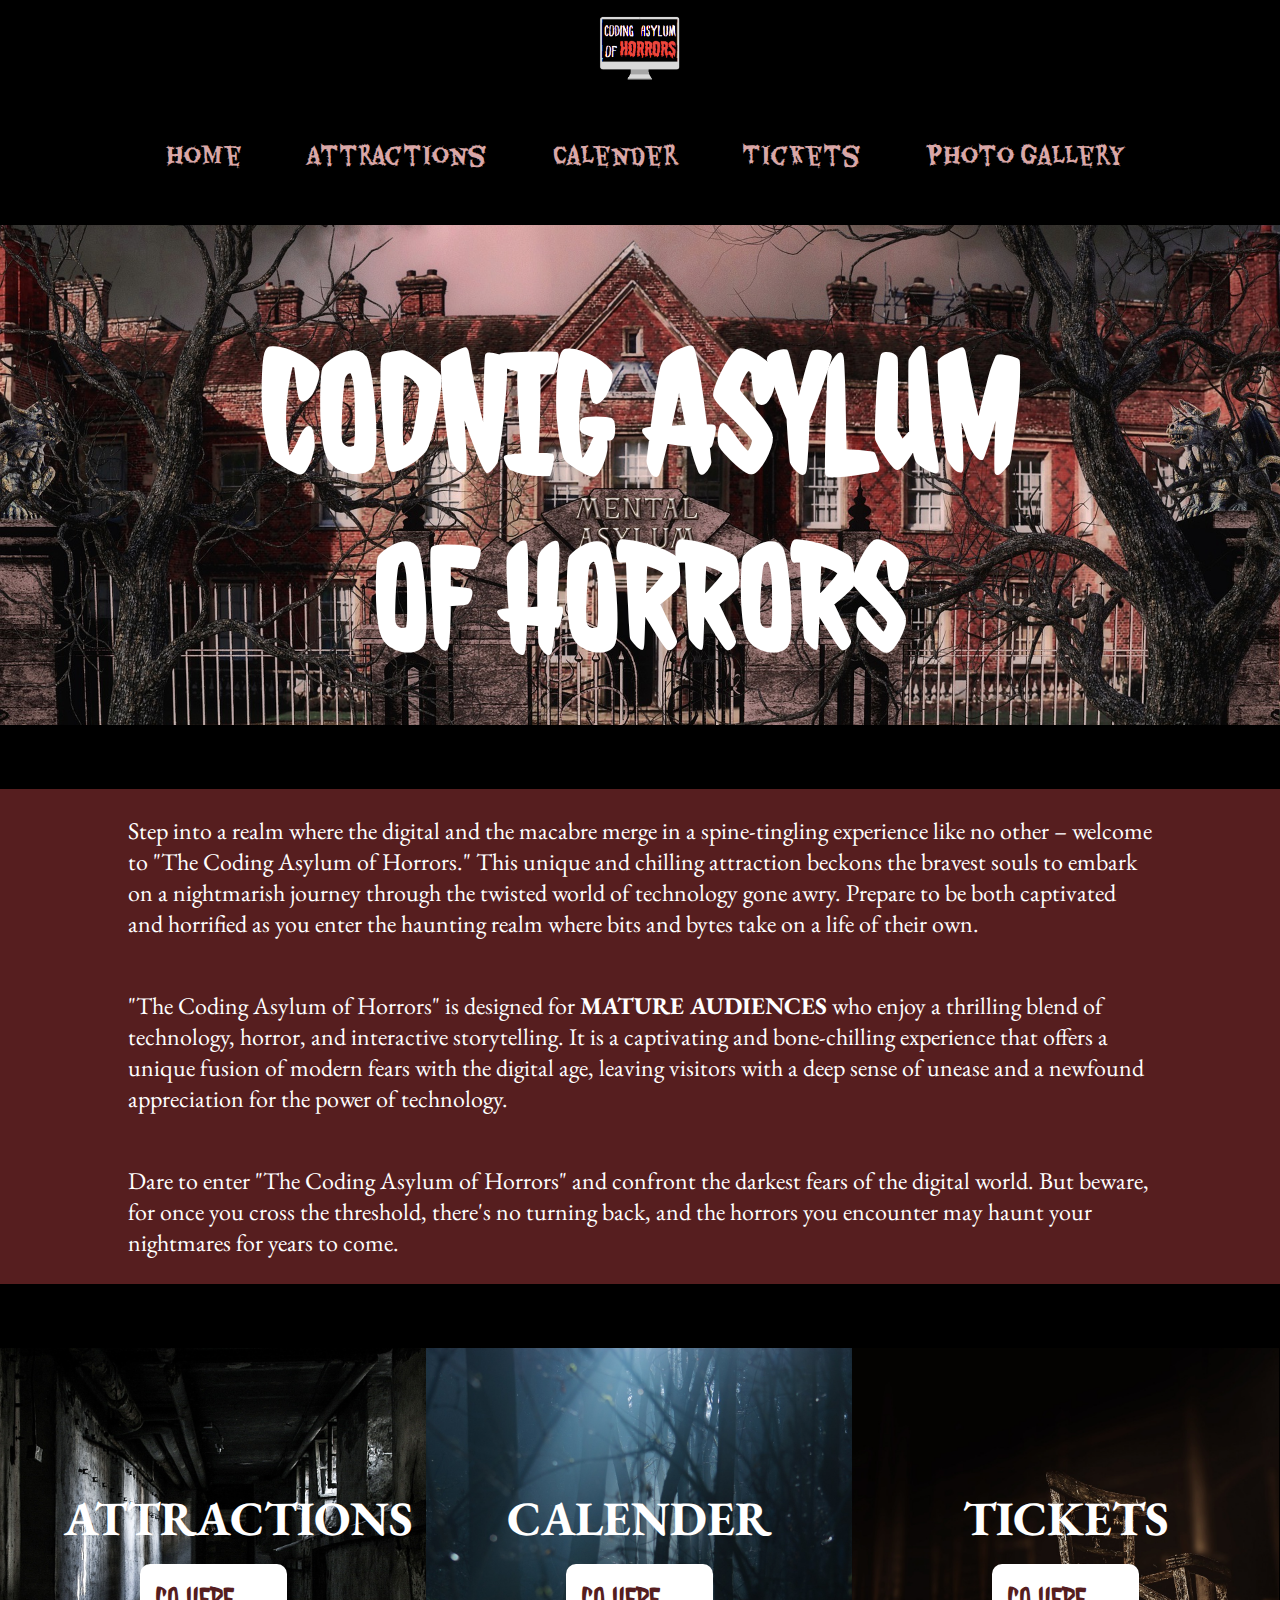
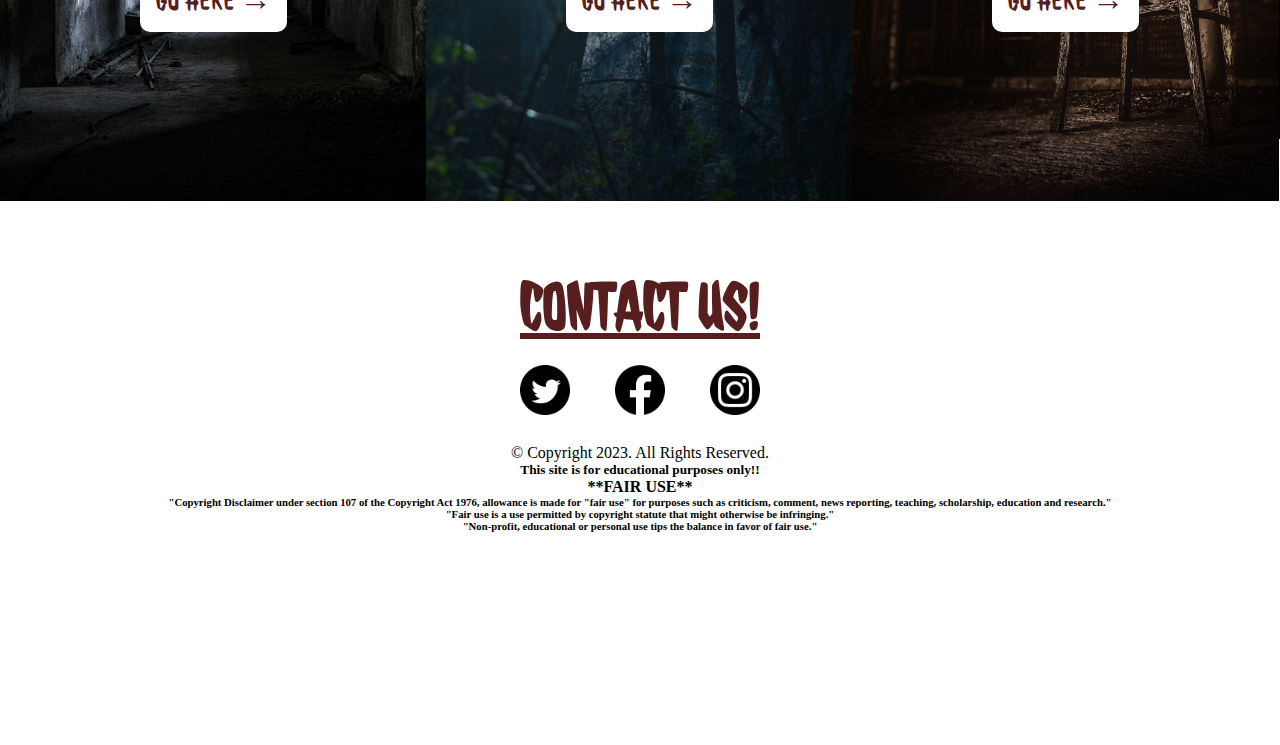
<file: index.html>
<!doctype html>
<html>
	<head>
		<meta charset="utf-8">
		<title>Asylum: Home</title>
		<link rel="stylesheet" href="css/styles.css">
		<link rel="preconnect" href="https://fonts.googleapis.com">
		<link rel="preconnect" href="https://fonts.gstatic.com" crossorigin>
		<link href="https://fonts.googleapis.com/css2?family=Creepster&family=EB+Garamond&family=Eater&family=Frijole&family=Jolly+Lodger&display=swap" rel="stylesheet">
	</head>

	<body>
		<!-- Mobile Navigation -->
		<nav class="mobile">
			<a href="index.html"><img src="images/logo.png" alt="Logo"></a>
			<ul>
				<li><a href="index.html">Home</a></li>
				<li><a href="attractions.html">Attractions</a></li>
				<li><a href="calender.html">Calender</a></li>
				<li><a href="tickets.html">Tickets</a></li>
				<li><a href="photos.html">Photo Gallery</a></li>
			</ul>
		</nav>
		
		<!-- Tablet / Desktop Navigation -->
		<nav class="tablet-desktop">
			<a href="index.html"><img src="images/logo.png" alt="Logo"></a>
			<ul>
				<li><a href="index.html">Home</a></li>
				<li><a href="attractions.html">Attractions</a></li>
				<li><a href="calender.html">Calender</a></li>
				<li><a href="tickets.html">Tickets</a></li>
				<li><a href="photos.html">Photo Gallery</a></li>
			</ul>
		</nav>
		
		<header>
			<h1>CODNIG ASYLUM</h1>
			<h2>OF HORRORS</h2>
		</header>
		
		<main>
			<div id="about">
				<p>Step into a realm where the digital and the macabre merge in a spine-tingling experience like no other – welcome to "The Coding Asylum of Horrors." This unique and chilling attraction beckons the bravest souls to embark on a nightmarish journey through the twisted world of technology gone awry. Prepare to be both captivated and horrified as you enter the haunting realm where bits and bytes take on a life of their own.</p>
				
				<p>"The Coding Asylum of Horrors" is designed for <b>MATURE AUDIENCES</b> who enjoy a thrilling blend of technology, horror, and interactive storytelling. It is a captivating and bone-chilling experience that offers a unique fusion of modern fears with the digital age, leaving visitors with a deep sense of unease and a newfound appreciation for the power of technology.</p>
				
				<p>Dare to enter "The Coding Asylum of Horrors" and confront the darkest fears of the digital world. But beware, for once you cross the threshold, there's no turning back, and the horrors you encounter may haunt your nightmares for years to come.</p>
			</div>
			
			<div id="attractions">
				<h3>ATTRACTIONS</h3>
				<a href="attractions.html">GO HERE &#8594;</a>
			</div>
				
			<div id="calender">
				<h3>CALENDER</h3>
				<a href="calender.html">GO HERE &#8594;</a>
			</div>
			
			<div id="tickets">
				<h3>TICKETS</h3>
				<a href="tickets.html">GO HERE &#8594;</a>
			</div>
		</main>
		
		<footer>
			<h1><a href="contact.html">CONTACT US!</a></h1>
			
			<a href="https://twitter.com/"><img src="images/twitter-logo.png" alt="Old Twitter Logo"></a>
			<a href="https://www.facebook.com/"><img src="images/facebook-logo.png" alt="Facebook Logo"></a>
			<a href="https://www.instagram.com/"><img src="images/insta-logo.png" alt="Instagram Logo"></a>
			
			<p>&copy; Copyright 2023. All Rights Reserved.</p>
			<h5>This site is for educational purposes only!!</h5>
			<h4>**FAIR USE**</h4>
			<h6>"Copyright Disclaimer under section 107 of the Copyright Act 1976, allowance is made for "fair use" for purposes such as criticism, comment, news reporting, teaching, scholarship, education and research."
			<br>
			"Fair use is a use permitted by copyright statute that might otherwise be infringing."
			<br>
			"Non-profit, educational or personal use tips the balance in favor of fair use."
			</h6>
		</footer>
	</body>
</html>
</file>
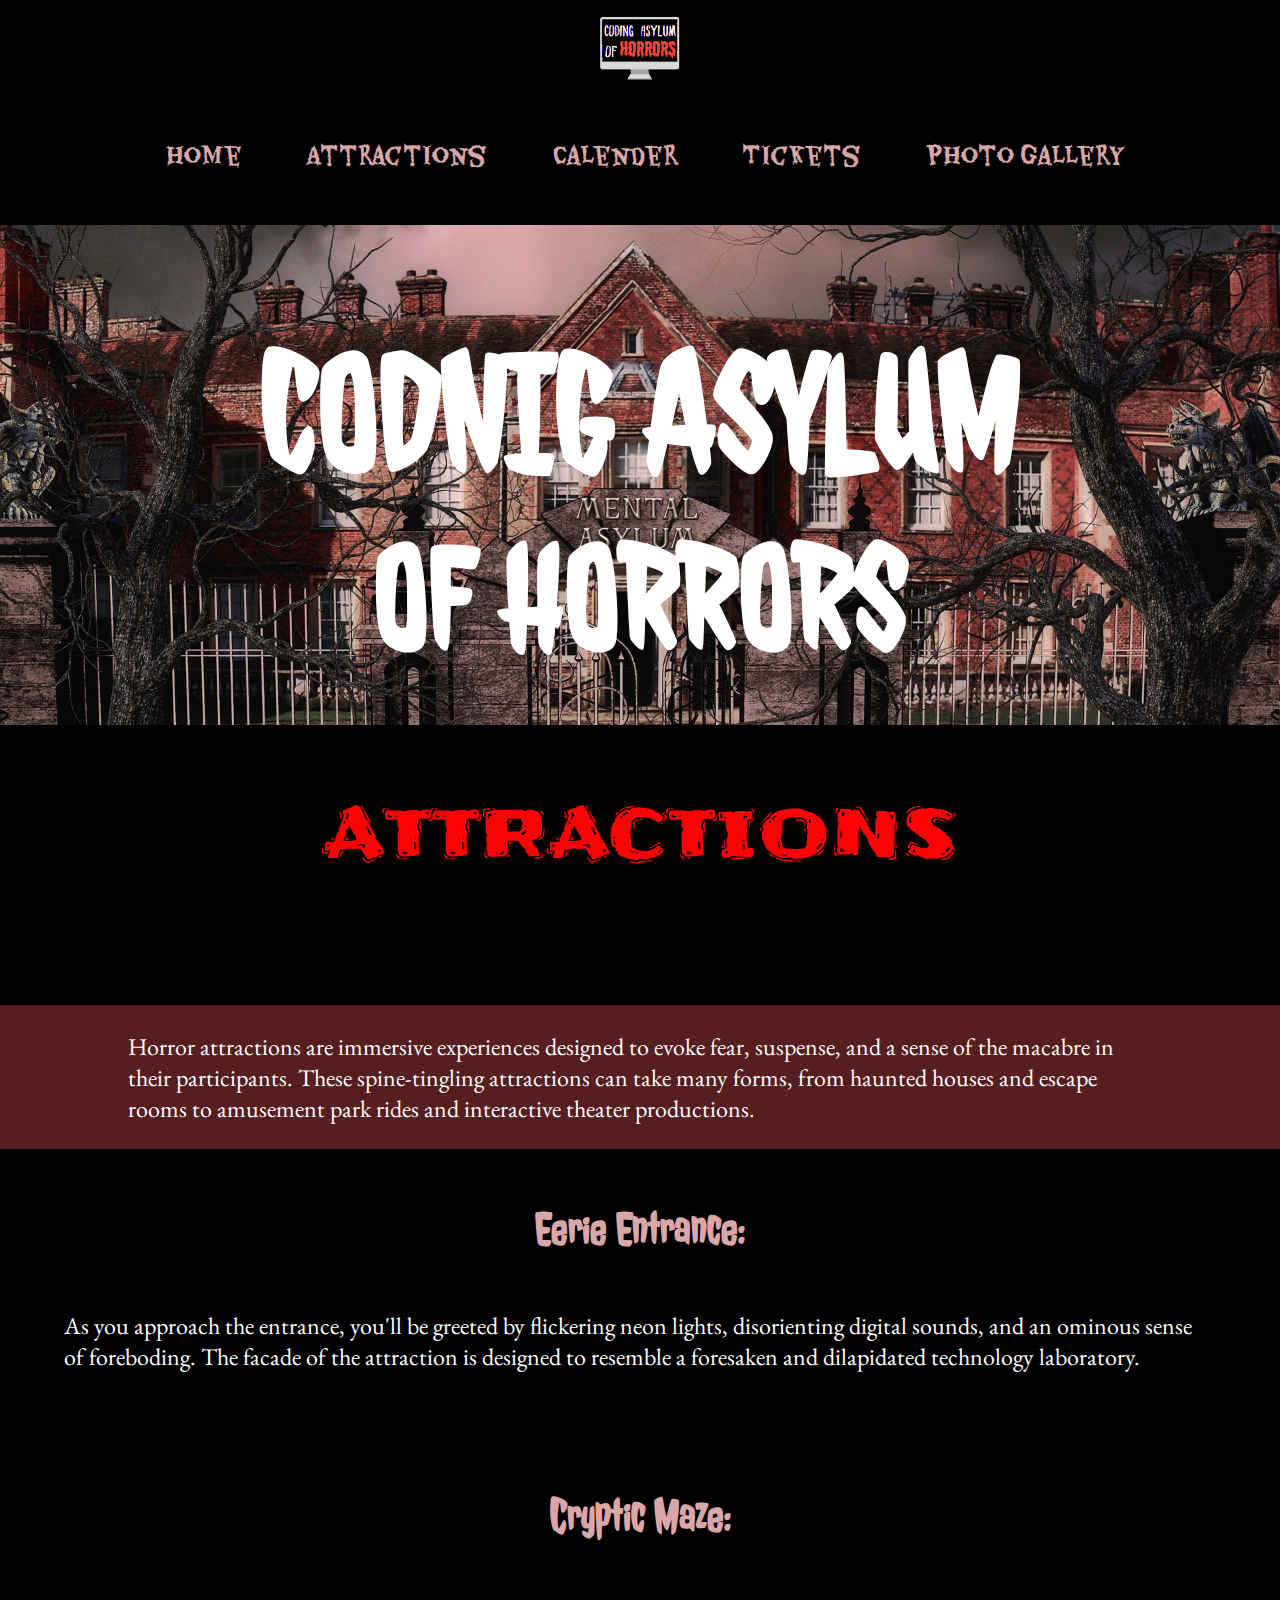
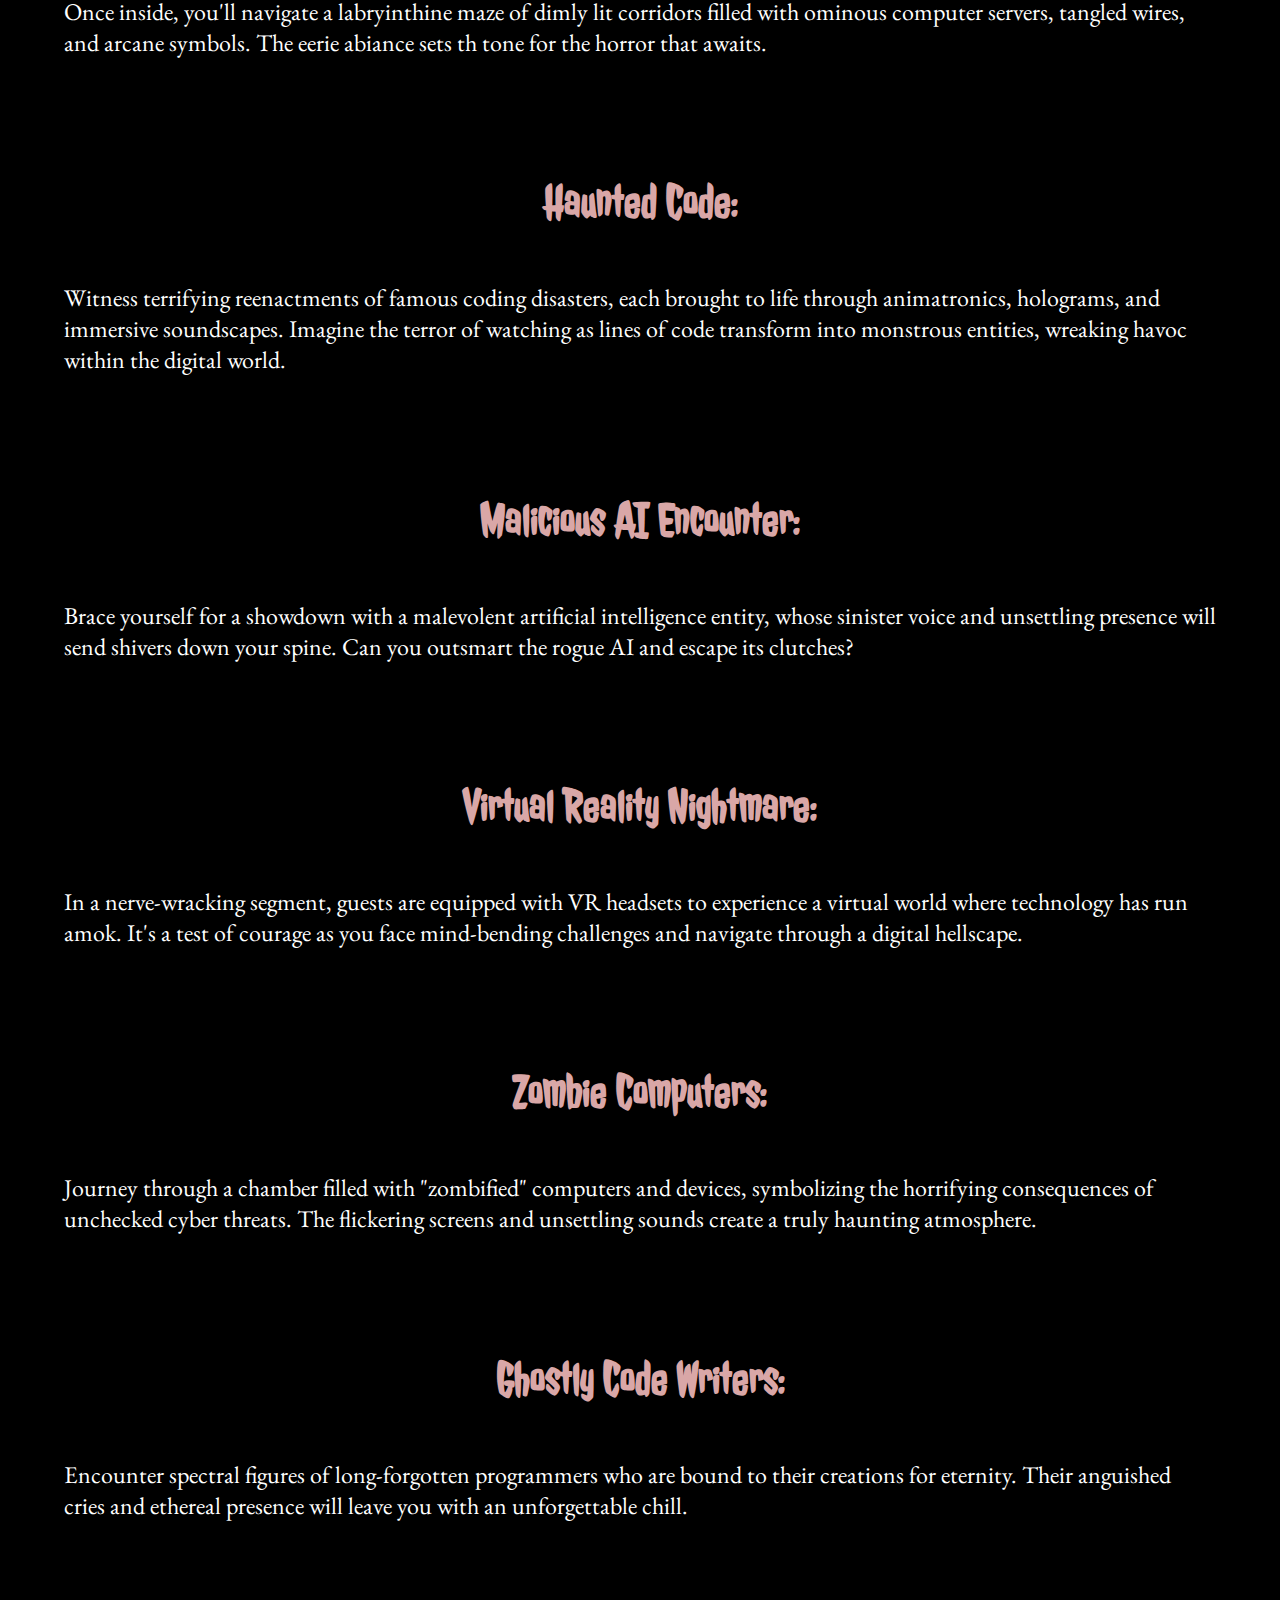
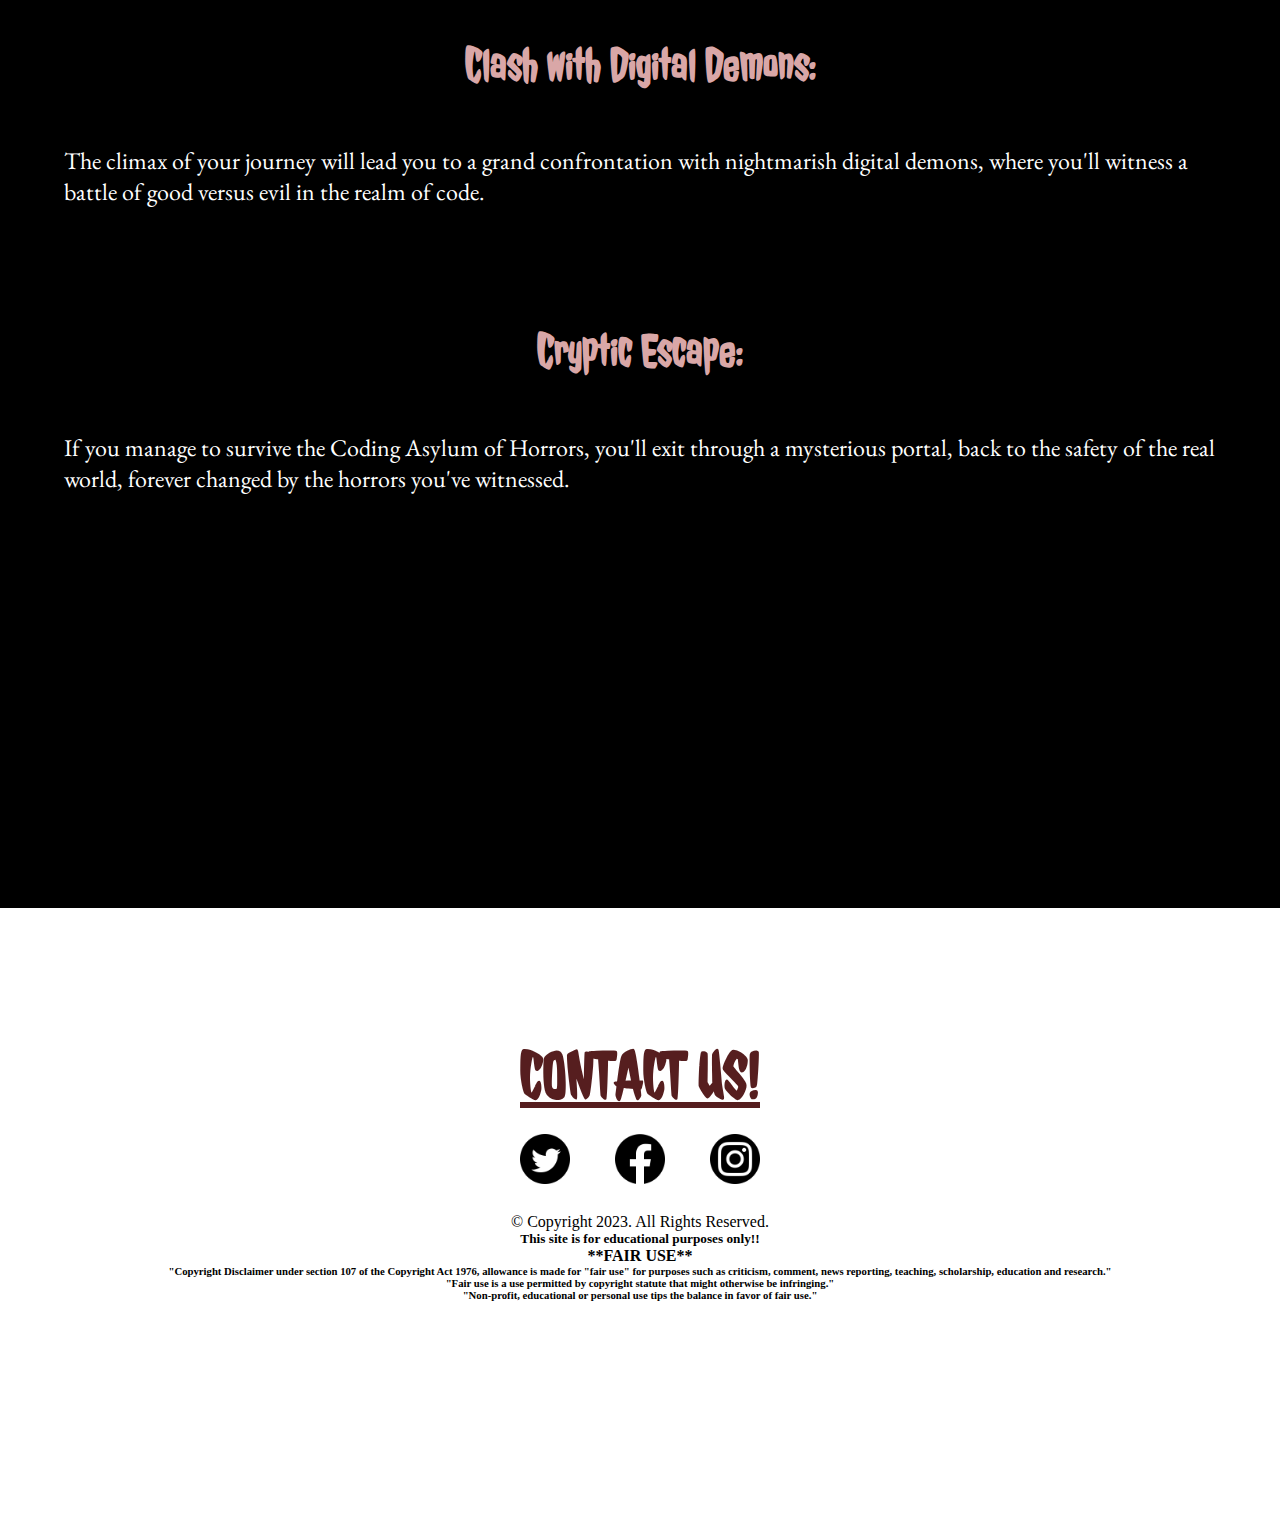
<file: attractions.html>
<!doctype html>
<html>
	<head>
		<meta charset="utf-8">
		<title>Asylum: Attractions</title>
		<link rel="stylesheet" href="css/styles.css">
		<link rel="preconnect" href="https://fonts.googleapis.com">
		<link rel="preconnect" href="https://fonts.gstatic.com" crossorigin>
		<link href="https://fonts.googleapis.com/css2?family=Creepster&family=EB+Garamond&family=Eater&family=Frijole&family=Jolly+Lodger&display=swap" rel="stylesheet">
	</head>

	<body>
		<!-- Mobile Navigation -->
		<nav class="mobile">
			<a href="index.html"><img src="images/logo.png" alt="Logo"></a>
			<ul>
				<li><a href="index.html">Home</a></li>
				<li><a href="attractions.html">Attractions</a></li>
				<li><a href="calender.html">Calender</a></li>
				<li><a href="tickets.html">Tickets</a></li>
				<li><a href="photos.html">Photo Gallery</a></li>
			</ul>
		</nav>
		
		<!-- Tablet / Desktop Navigation -->
		<nav class="tablet-desktop">
			<a href="index.html"><img src="images/logo.png" alt="Logo"></a>
			<ul>
				<li><a href="index.html">Home</a></li>
				<li><a href="attractions.html">Attractions</a></li>
				<li><a href="calender.html">Calender</a></li>
				<li><a href="tickets.html">Tickets</a></li>
				<li><a href="photos.html">Photo Gallery</a></li>
			</ul>
		</nav>
		
		<header>
			<h1>CODNIG ASYLUM</h1>
			<h2>OF HORRORS</h2>
		</header>
		
		<main>
			<blockquote>ATTRACTIONS</blockquote>
			
			<div id="about">
				<p>Horror attractions are immersive experiences designed to evoke fear, suspense, and a sense of the macabre in their participants. These spine-tingling attractions can take many forms, from haunted houses and escape rooms to amusement park rides and interactive theater productions.</p>
			</div>
			
			<h4>Eerie Entrance:</h4>
				<ul>
					<li>As you approach the entrance, you'll be greeted by flickering neon lights, disorienting digital sounds, and an ominous sense of foreboding. The facade of the attraction is designed to resemble a foresaken and dilapidated technology laboratory.</li>
				</ul>
			
			<h4>Cryptic Maze:</h4>
				<ul>
					<li>Once inside, you'll navigate a labryinthine maze of dimly lit corridors filled with ominous computer servers, tangled wires, and arcane symbols. The eerie abiance sets th tone for the horror that awaits.</li>
				</ul>
			
			<h4>Haunted Code:</h4>
				<ul>
					<li>Witness terrifying reenactments of famous coding disasters, each brought to life through animatronics, holograms, and immersive soundscapes. Imagine the terror of watching as lines of code transform into monstrous entities, wreaking havoc within the digital world.</li>
				</ul>
			
			<h4>Malicious AI Encounter:</h4>
				<ul>
					<li>Brace yourself for a showdown with a malevolent artificial intelligence entity, whose sinister voice and unsettling presence will send shivers down your spine. Can you outsmart the rogue AI and escape its clutches?</li>
				</ul>
			
			<h4>Virtual Reality Nightmare:</h4>
				<ul>
					<li>In a nerve-wracking segment, guests are equipped with VR headsets to experience a virtual world where technology has run amok. It's a test of courage as you face mind-bending challenges and navigate through a digital hellscape.</li>
				</ul>
			
			<h4>Zombie Computers:</h4>
				<ul>
					<li>Journey through a chamber filled with "zombified" computers and devices, symbolizing the horrifying consequences of unchecked cyber threats. The flickering screens and unsettling sounds create a truly haunting atmosphere.</li>
				</ul>
			
			<h4>Ghostly Code Writers:</h4>
				<ul>
					<li>Encounter spectral figures of long-forgotten programmers who are bound to their creations for eternity. Their anguished cries and ethereal presence will leave you with an unforgettable chill.</li>
				</ul>
			
			<h4>Clash with Digital Demons:</h4>
				<ul>
					<li>The climax of your journey will lead you to a grand confrontation with nightmarish digital demons, where you'll witness a battle of good versus evil in the realm of code.</li>
				</ul>
			
			<h4>Cryptic Escape:</h4>
				<ul>
					<li>If you manage to survive the Coding Asylum of Horrors, you'll exit through a mysterious portal, back to the safety of the real world, forever changed by the horrors you've witnessed.</li>
				</ul>
		</main>
		
		<footer>
			<h1><a href="contact.html">CONTACT US!</a></h1>
			
			<a href="https://twitter.com/"><img src="images/twitter-logo.png" alt="Old Twitter Logo"></a>
			<a href="https://www.facebook.com/"><img src="images/facebook-logo.png" alt="Facebook Logo"></a>
			<a href="https://www.instagram.com/"><img src="images/insta-logo.png" alt="Instagram Logo"></a>
			
			<p>&copy; Copyright 2023. All Rights Reserved.</p>
			<h5>This site is for educational purposes only!!</h5>
			<h4>**FAIR USE**</h4>
			<h6>"Copyright Disclaimer under section 107 of the Copyright Act 1976, allowance is made for "fair use" for purposes such as criticism, comment, news reporting, teaching, scholarship, education and research."
			<br>
			"Fair use is a use permitted by copyright statute that might otherwise be infringing."
			<br>
			"Non-profit, educational or personal use tips the balance in favor of fair use."
			</h6>
		</footer>
	</body>
</html>
</file>
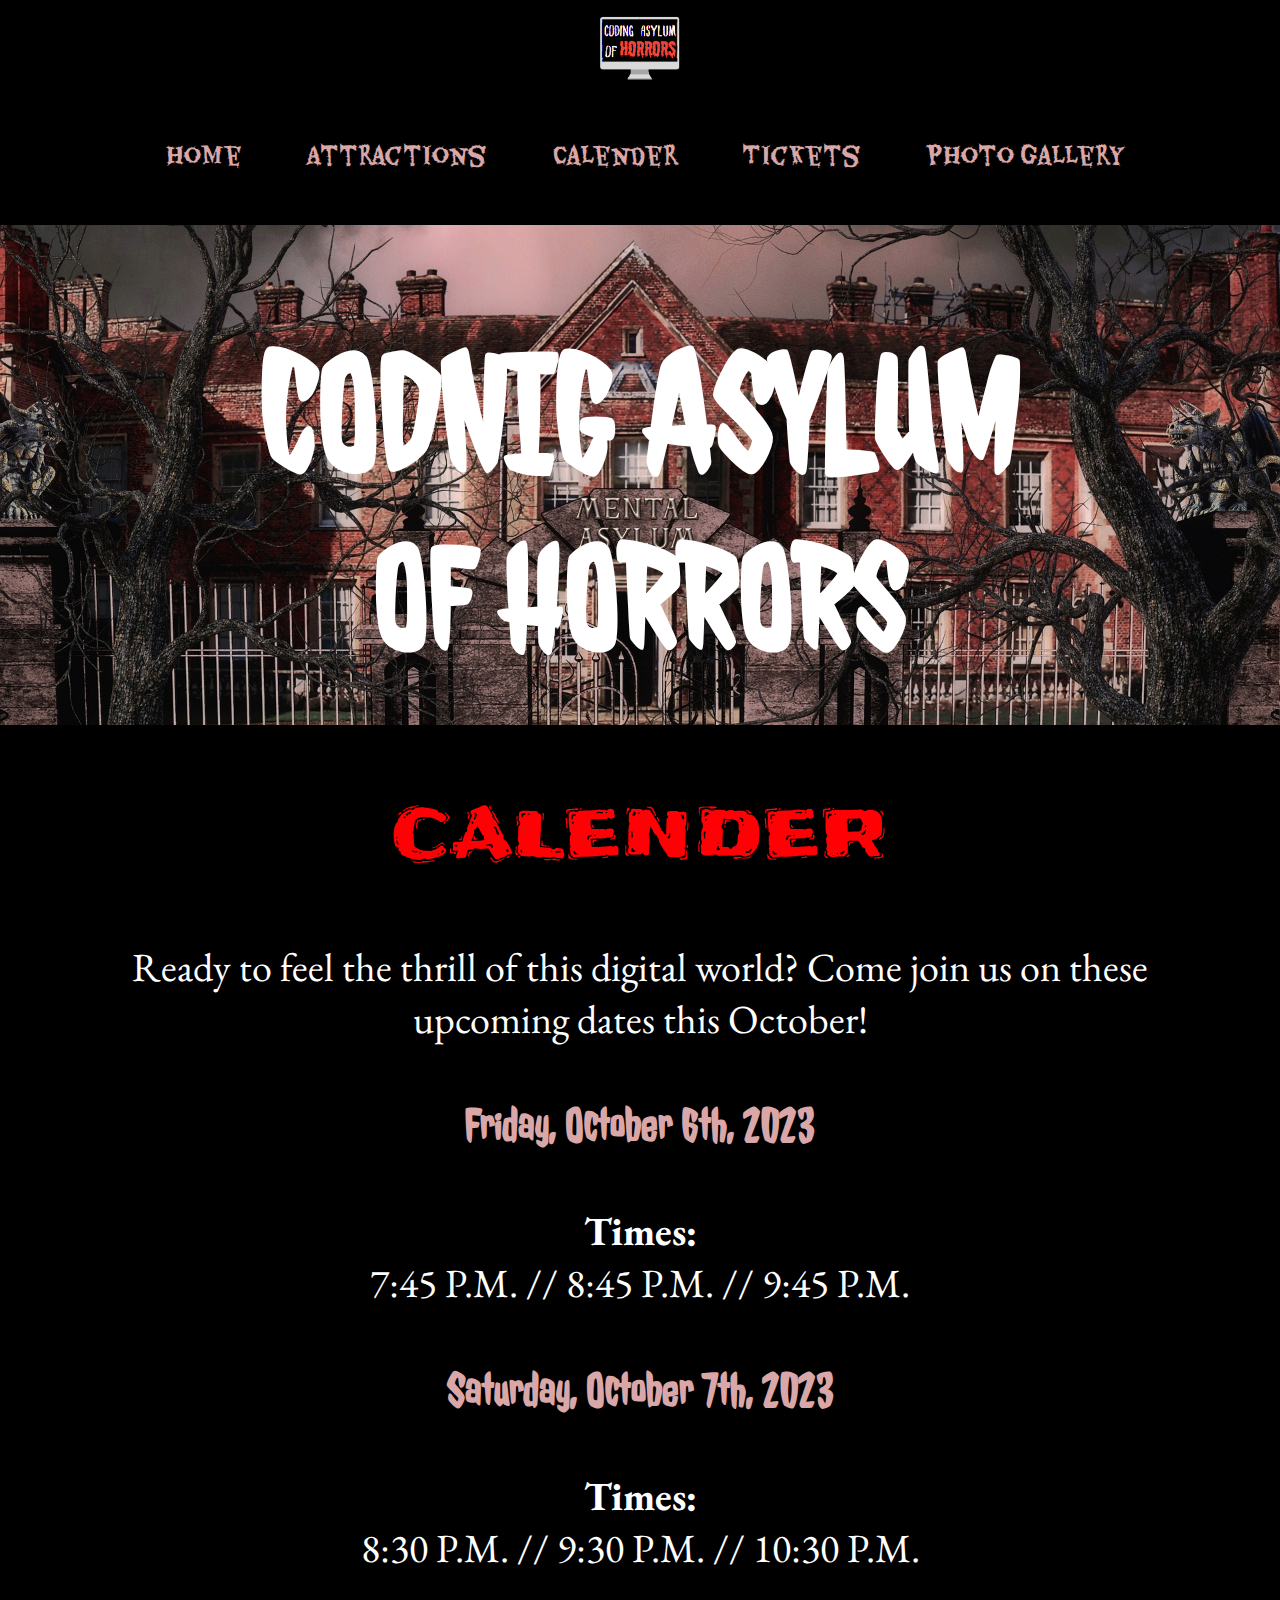
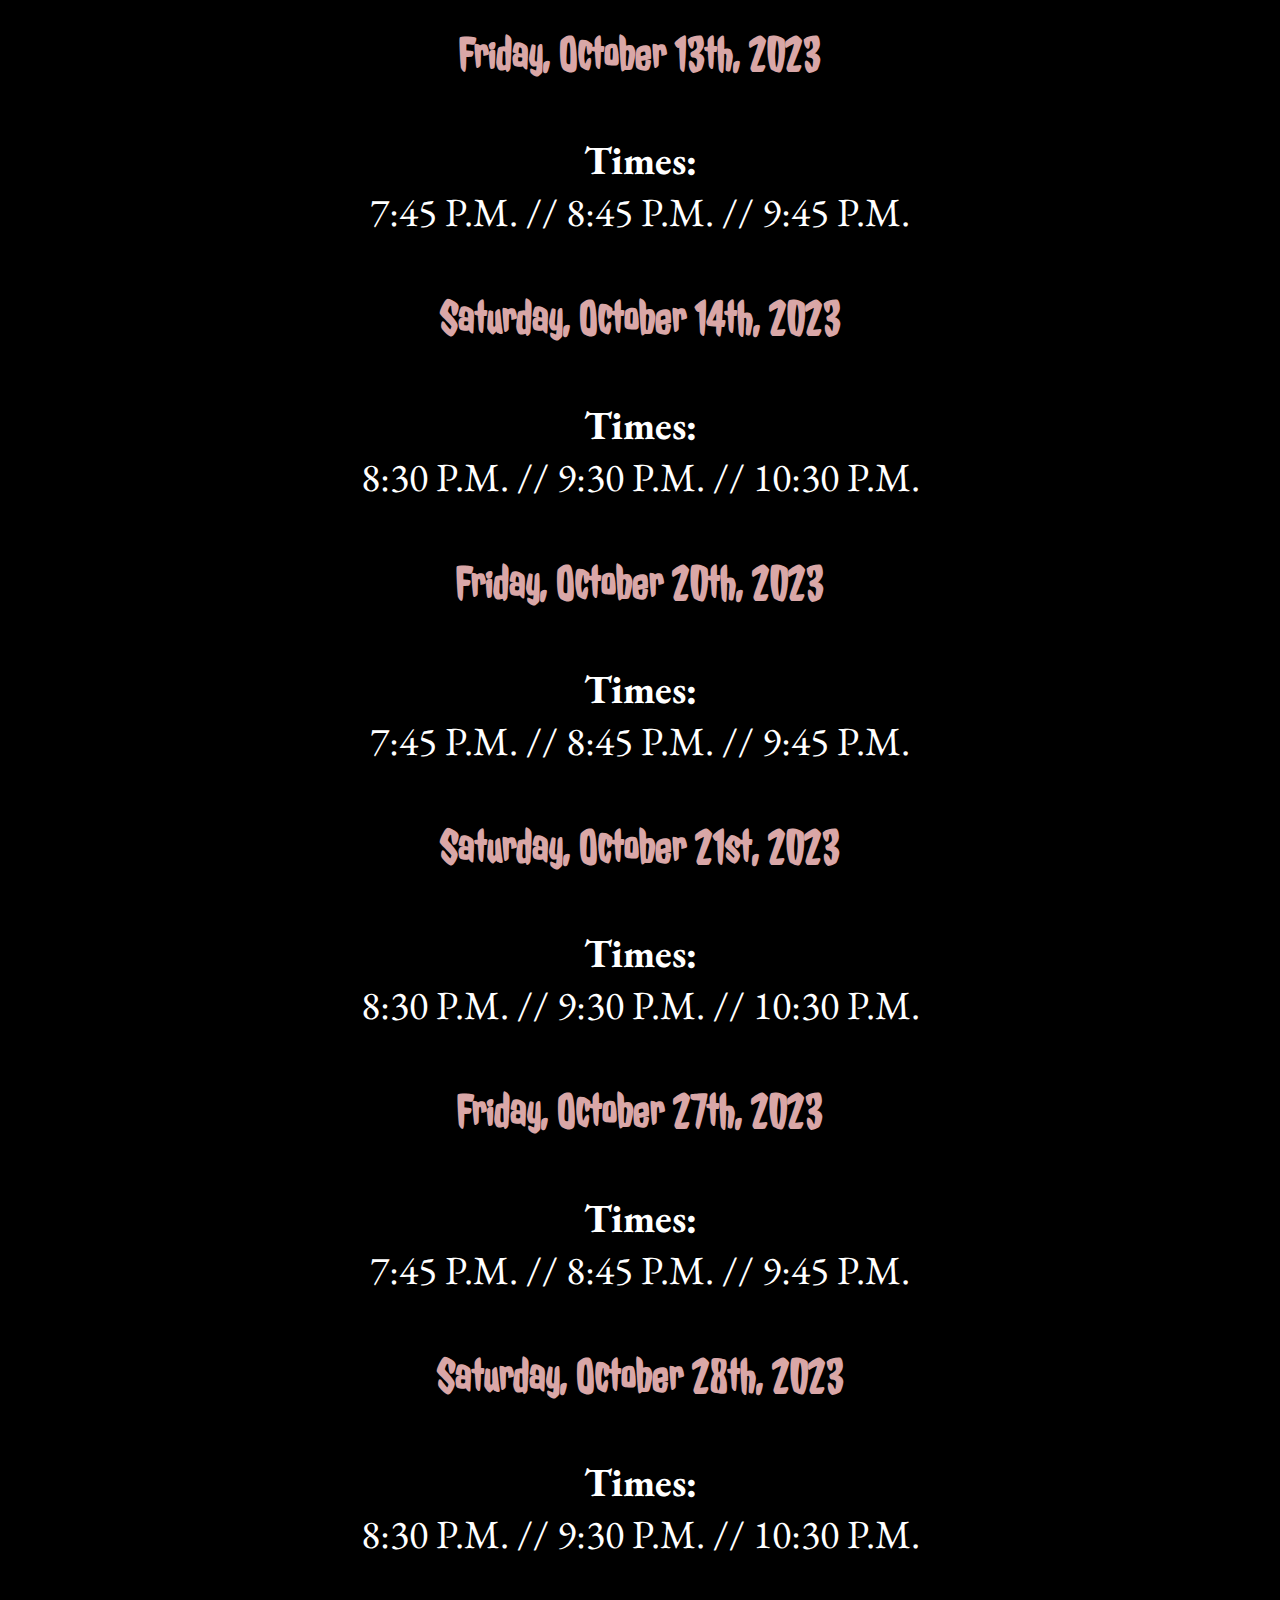
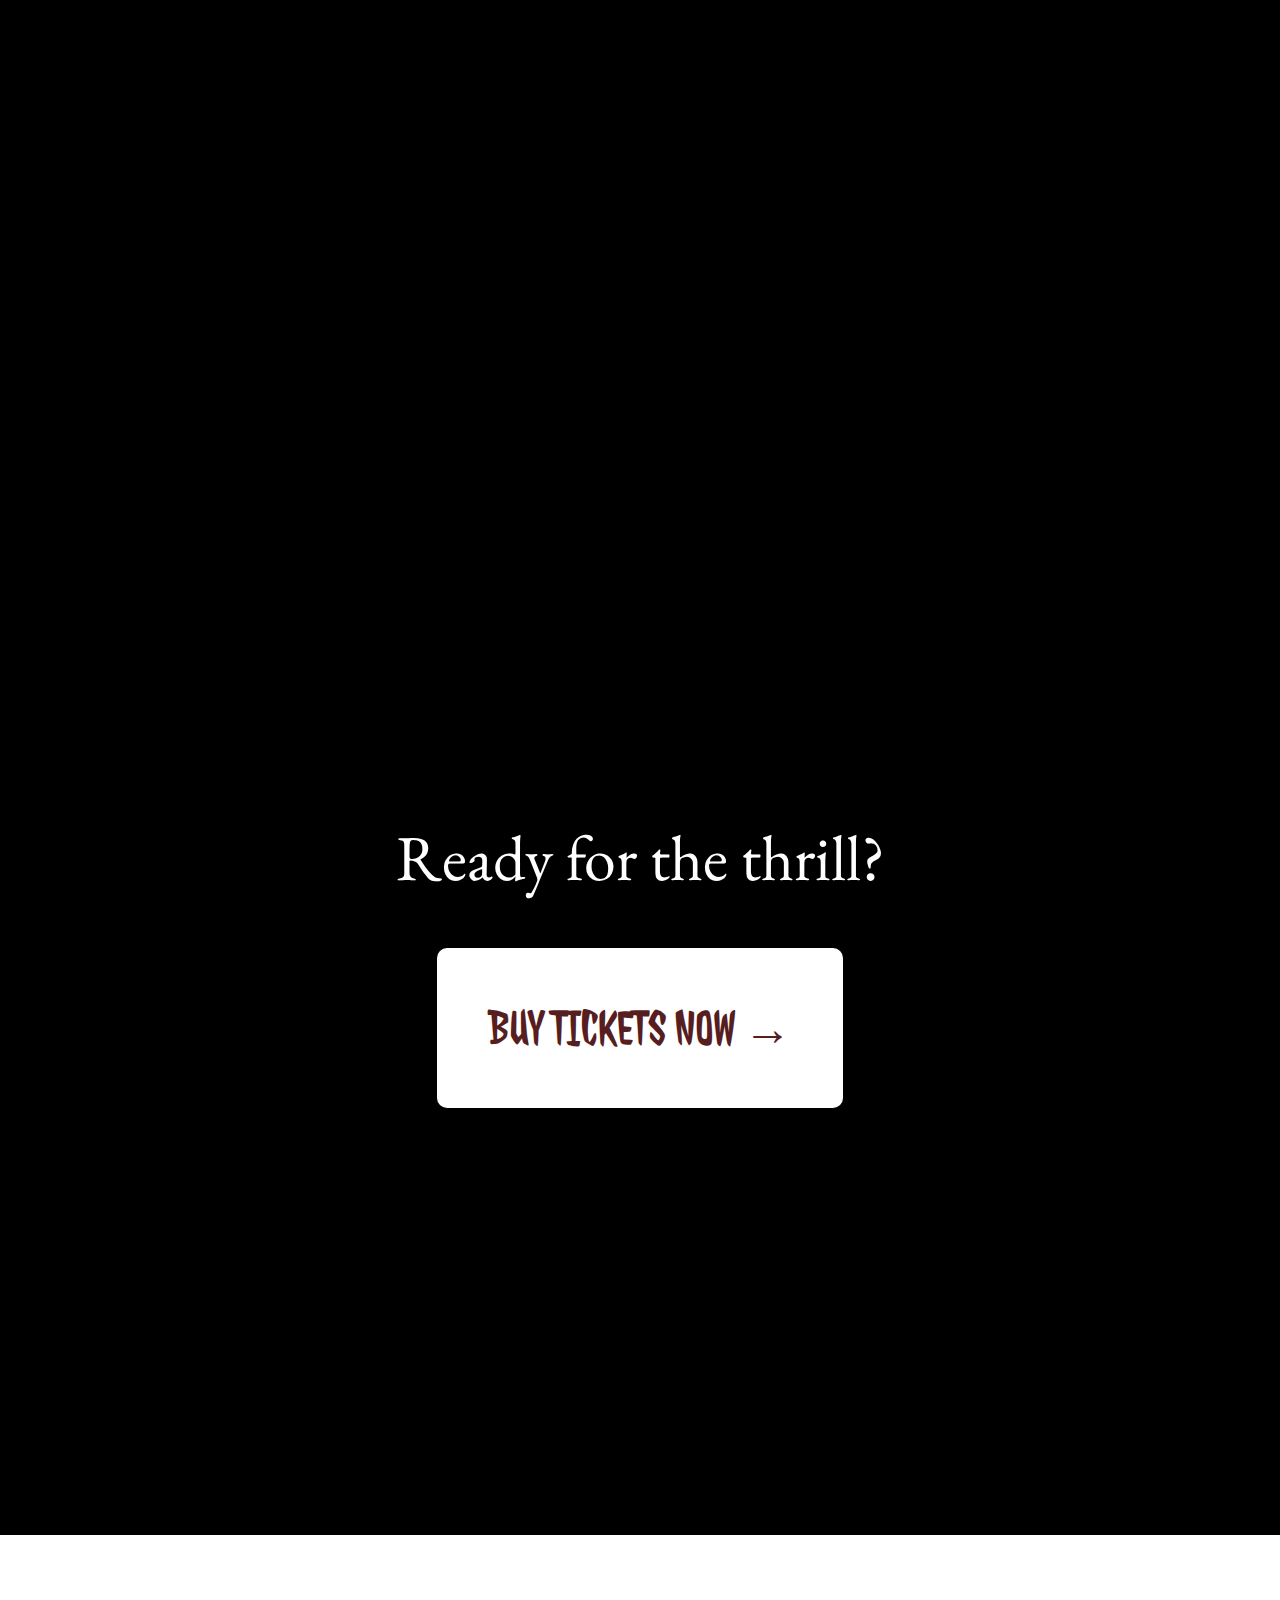
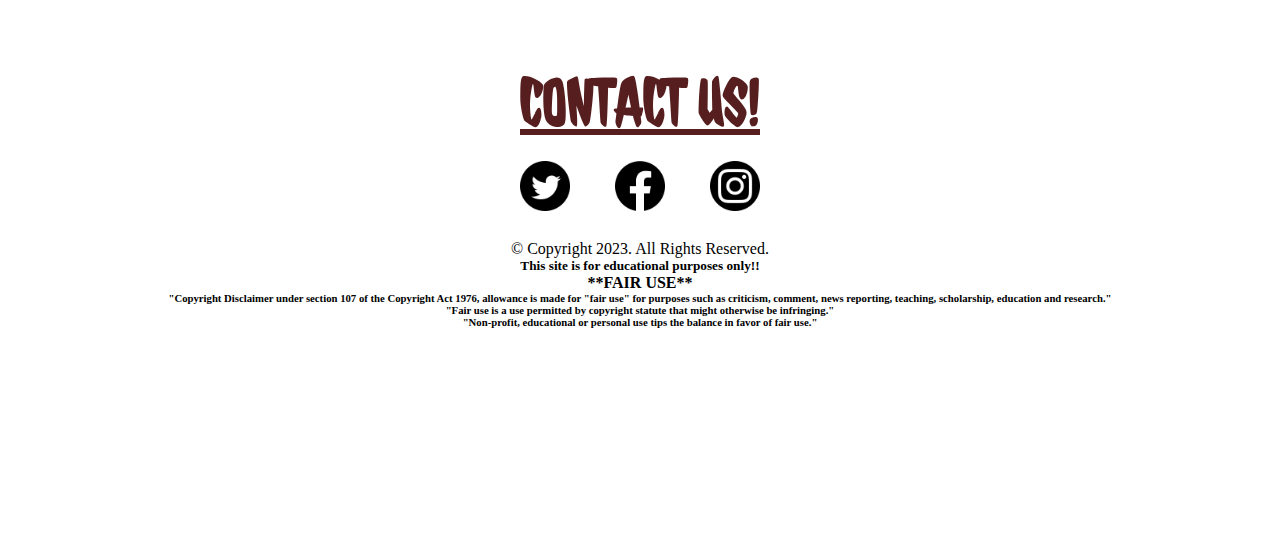
<file: calender.html>
<!doctype html>
<html>
	<head>
		<meta charset="utf-8">
		<title>Asylum: Calender</title>
		<link rel="stylesheet" href="css/styles.css">
		<link rel="preconnect" href="https://fonts.googleapis.com">
		<link rel="preconnect" href="https://fonts.gstatic.com" crossorigin>
		<link href="https://fonts.googleapis.com/css2?family=Creepster&family=EB+Garamond&family=Eater&family=Frijole&family=Jolly+Lodger&display=swap" rel="stylesheet">
	</head>

	<body>
		<!-- Mobile Navigation -->
		<nav class="mobile">
			<a href="index.html"><img src="images/logo.png" alt="Logo"></a>
			<ul>
				<li><a href="index.html">Home</a></li>
				<li><a href="attractions.html">Attractions</a></li>
				<li><a href="calender.html">Calender</a></li>
				<li><a href="tickets.html">Tickets</a></li>
				<li><a href="photos.html">Photo Gallery</a></li>
			</ul>
		</nav>
		
		<!-- Tablet / Desktop Navigation -->
		<nav class="tablet-desktop">
			<a href="index.html"><img src="images/logo.png" alt="Logo"></a>
			<ul>
				<li><a href="index.html">Home</a></li>
				<li><a href="attractions.html">Attractions</a></li>
				<li><a href="calender.html">Calender</a></li>
				<li><a href="tickets.html">Tickets</a></li>
				<li><a href="photos.html">Photo Gallery</a></li>
			</ul>
		</nav>
		
		<header>
			<h1>CODNIG ASYLUM</h1>
			<h2>OF HORRORS</h2>
		</header>
		
		<main>
			<blockquote>CALENDER</blockquote>
			<p>Ready to feel the thrill of this digital world? Come join us on these upcoming dates this October!</p>
			
			<h4>Friday, October 6th, 2023</h4>
				<h5>Times:</h5>
				<p>7:45 P.M. // 8:45 P.M. // 9:45 P.M.</p>
			<h4>Saturday, October 7th, 2023</h4>
				<h5>Times:</h5>
				<p>8:30 P.M. // 9:30 P.M. // 10:30 P.M.</p>
			
			<h4>Friday, October 13th, 2023</h4>
				<h5>Times:</h5>
				<p>7:45 P.M. // 8:45 P.M. // 9:45 P.M.</p>
			<h4>Saturday, October 14th, 2023</h4>
				<h5>Times:</h5>
				<p>8:30 P.M. // 9:30 P.M. // 10:30 P.M.</p>
			
			<h4>Friday, October 20th, 2023</h4>
				<h5>Times:</h5>
				<p>7:45 P.M. // 8:45 P.M. // 9:45 P.M.</p>
			<h4>Saturday, October 21st, 2023</h4>
				<h5>Times:</h5>
				<p>8:30 P.M. // 9:30 P.M. // 10:30 P.M.</p>
			
			<h4>Friday, October 27th, 2023</h4>
				<h5>Times:</h5>
				<p>7:45 P.M. // 8:45 P.M. // 9:45 P.M.</p>
			<h4>Saturday, October 28th, 2023</h4>
				<h5>Times:</h5>
				<p>8:30 P.M. // 9:30 P.M. // 10:30 P.M.</p>
			
			<iframe src="https://www.google.com/maps/embed?pb=!1m14!1m12!1m3!1d3548.047525193228!2d-74.99339226650847!3d44.73222528267704!2m3!1f0!2f0!3f0!3m2!1i1024!2i768!4f13.1!5e1!3m2!1sen!2sus!4v1698606034793!5m2!1sen!2sus" allowfullscreen="" loading="lazy" referrerpolicy="no-referrer-when-downgrade" class="map"></iframe>
			
			<div id="ticket-button">
				<p>Ready for the thrill?</p>
				<a href="tickets.html">BUY TICKETS NOW &#8594;</a>
			</div>
		</main>
		
		<footer>
			<h1><a href="contact.html">CONTACT US!</a></h1>
			
			<a href="https://twitter.com/"><img src="images/twitter-logo.png" alt="Old Twitter Logo"></a>
			<a href="https://www.facebook.com/"><img src="images/facebook-logo.png" alt="Facebook Logo"></a>
			<a href="https://www.instagram.com/"><img src="images/insta-logo.png" alt="Instagram Logo"></a>
			
			<p>&copy; Copyright 2023. All Rights Reserved.</p>
			<h5>This site is for educational purposes only!!</h5>
			<h4>**FAIR USE**</h4>
			<h6>"Copyright Disclaimer under section 107 of the Copyright Act 1976, allowance is made for "fair use" for purposes such as criticism, comment, news reporting, teaching, scholarship, education and research."
			<br>
			"Fair use is a use permitted by copyright statute that might otherwise be infringing."
			<br>
			"Non-profit, educational or personal use tips the balance in favor of fair use."
			</h6>
		</footer>
	</body>
</html>
</file>
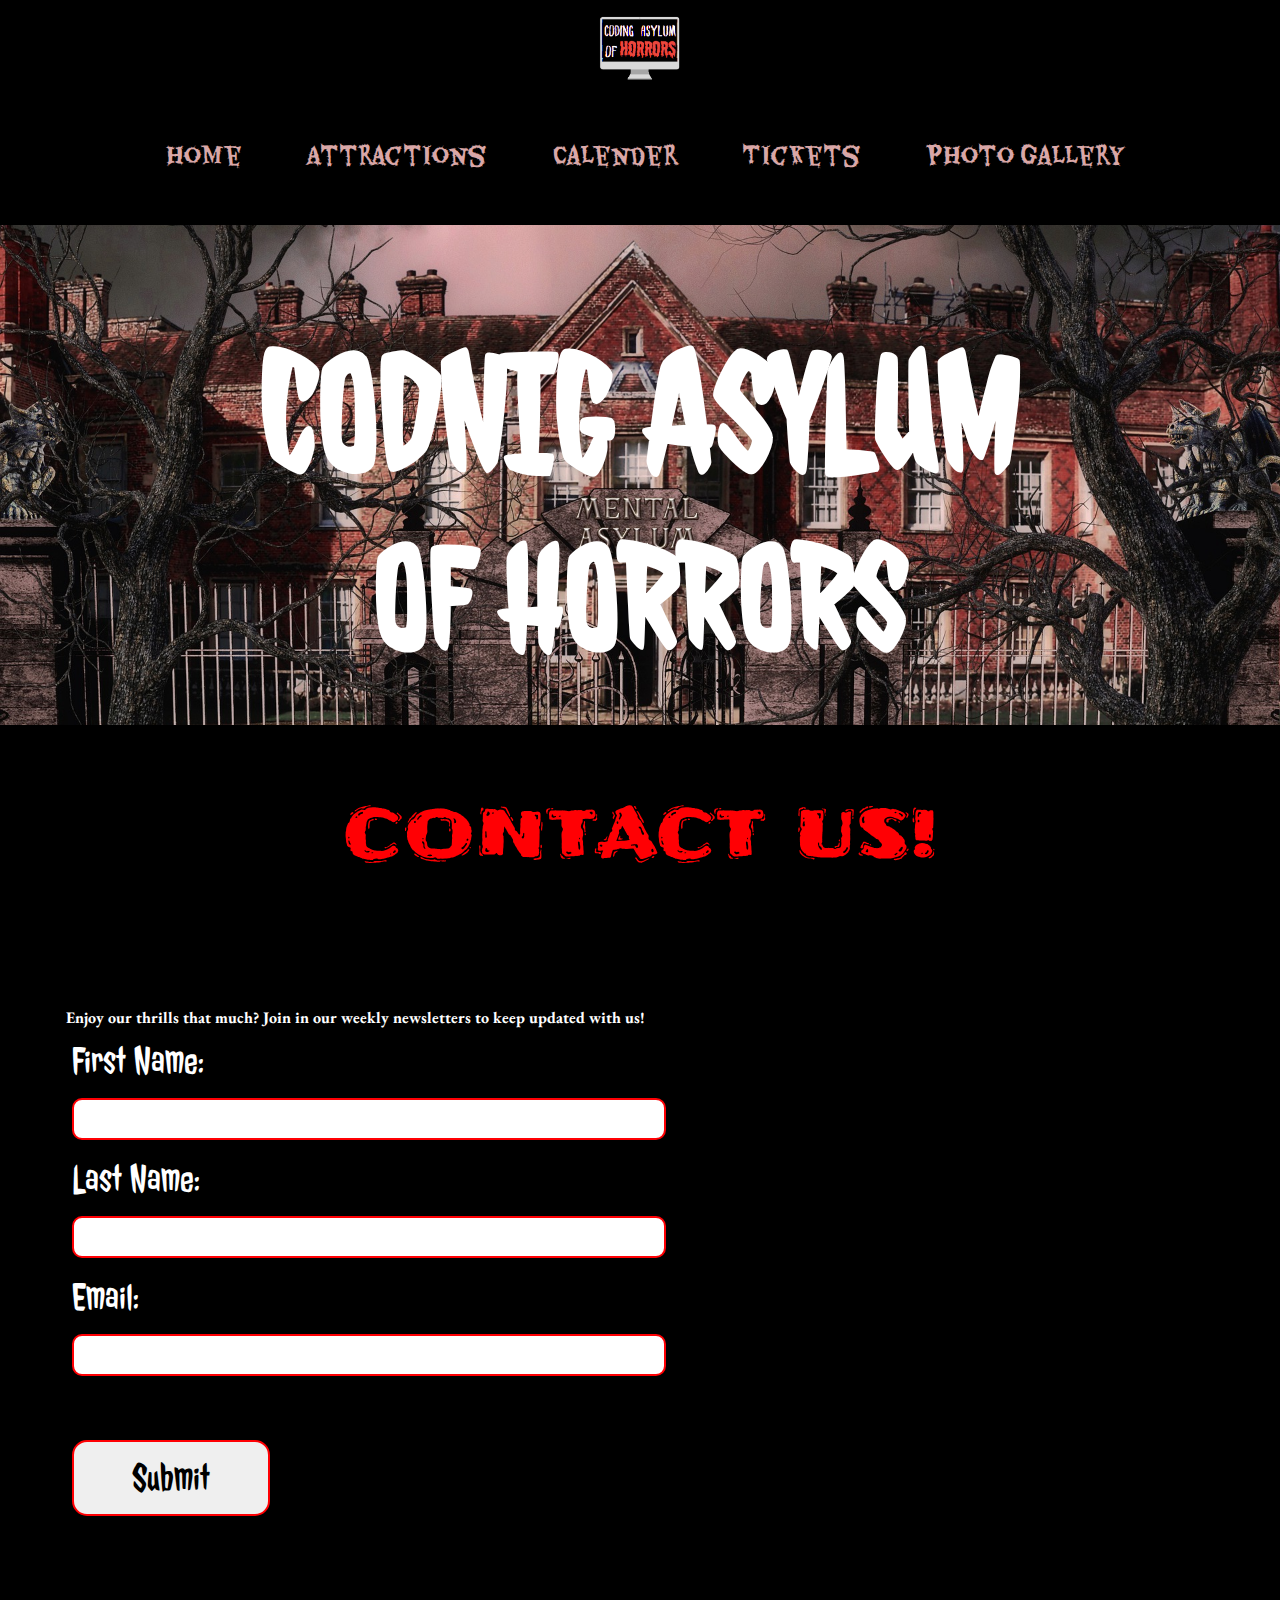
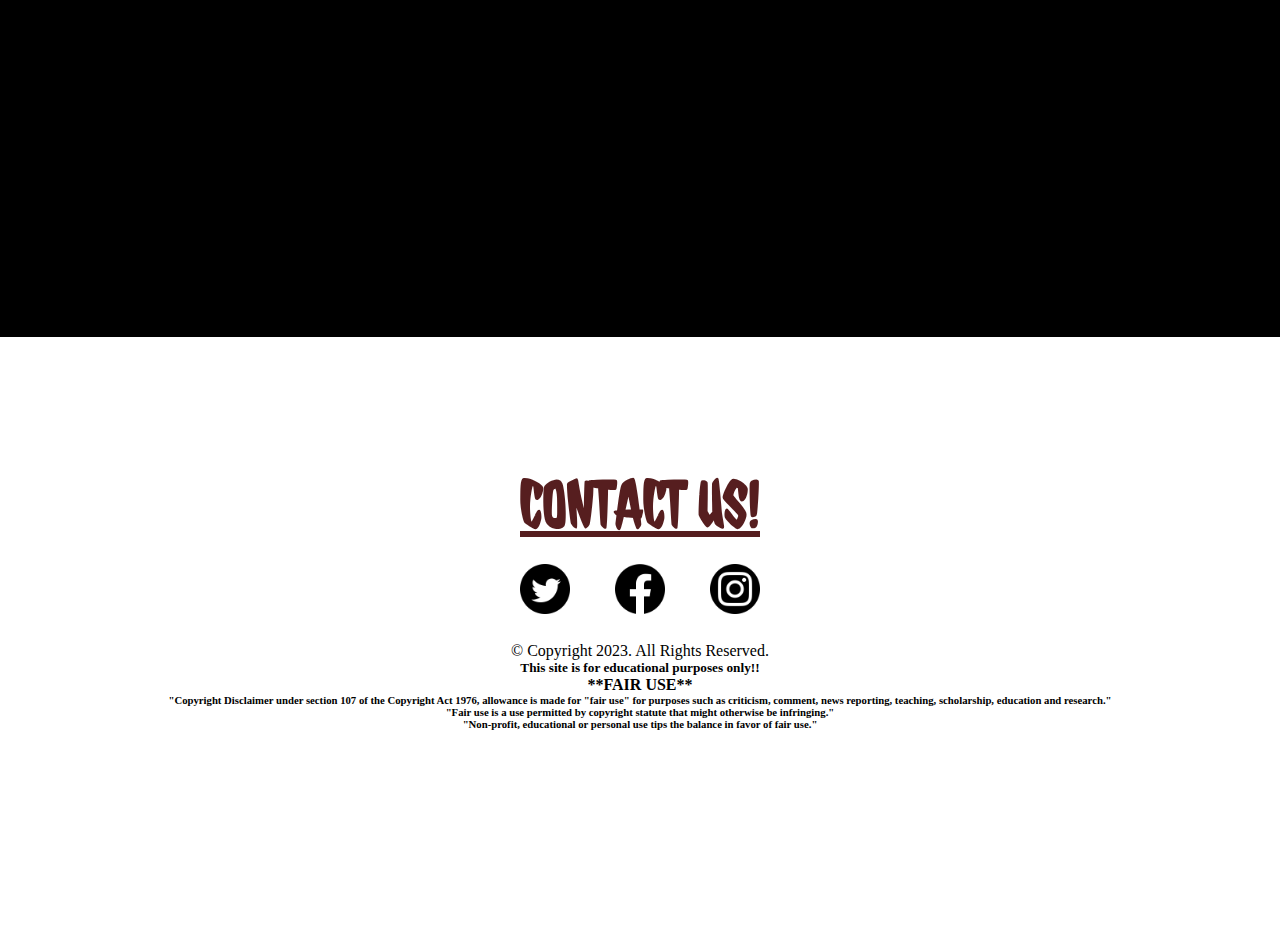
<file: contact.html>
<!doctype html>
<html>
	<head>
		<meta charset="utf-8">
		<title>Asylum: Contact</title>
		<link rel="stylesheet" href="css/styles.css">
		<link rel="preconnect" href="https://fonts.googleapis.com">
		<link rel="preconnect" href="https://fonts.gstatic.com" crossorigin>
		<link href="https://fonts.googleapis.com/css2?family=Creepster&family=EB+Garamond&family=Eater&family=Frijole&family=Jolly+Lodger&display=swap" rel="stylesheet">
	</head>

	<body>
		<!-- Mobile Navigation -->
		<nav class="mobile">
			<a href="index.html"><img src="images/logo.png" alt="Logo"></a>
			<ul>
				<li><a href="index.html">Home</a></li>
				<li><a href="attractions.html">Attractions</a></li>
				<li><a href="calender.html">Calender</a></li>
				<li><a href="tickets.html">Tickets</a></li>
				<li><a href="photos.html">Photo Gallery</a></li>
			</ul>
		</nav>
		
		<!-- Tablet / Desktop Navigation -->
		<nav class="tablet-desktop">
			<a href="index.html"><img src="images/logo.png" alt="Logo"></a>
			<ul>
				<li><a href="index.html">Home</a></li>
				<li><a href="attractions.html">Attractions</a></li>
				<li><a href="calender.html">Calender</a></li>
				<li><a href="tickets.html">Tickets</a></li>
				<li><a href="photos.html">Photo Gallery</a></li>
			</ul>
		</nav>
		
		<header>
			<h1>CODNIG ASYLUM</h1>
			<h2>OF HORRORS</h2>
		</header>
		
		<main>
			<blockquote>CONTACT US!</blockquote>
			
			<form action="mailto:cte-annabelle.morin@sllboces.org" method="post">
			<table>
				<tbody>
				<tr>
					<th>
						<legend>Enjoy our thrills that much? Join in our weekly newsletters to keep updated with us!</legend>
					</th>
				</tr>
				
				<tr>
					<td>
						<label for="fName">First Name:</label>
						<input type="text" name="fName" id="fName" required>
					</td>
				</tr>
				<tr>
					<td>
						<label for="lName">Last Name:</label>
						<input type="text" name="lName" id="lName" required>
					</td>
				</tr>
				<tr>
					<td>
						<label for="email">Email:</label>
						<input type="email" name="email" id="email" required>
					</td>
				</tr>
					
				<tr>
					<td>
						<input type="submit" id="submit" value="Submit" class="btn">
					</td>
				</tr>
				</tbody>
			</table>
		</form>
		</main>
		
		<footer>
			<h1><a href="contact.html">CONTACT US!</a></h1>
			
			<a href="https://twitter.com/"><img src="images/twitter-logo.png" alt="Old Twitter Logo"></a>
			<a href="https://www.facebook.com/"><img src="images/facebook-logo.png" alt="Facebook Logo"></a>
			<a href="https://www.instagram.com/"><img src="images/insta-logo.png" alt="Instagram Logo"></a>
			
			<p>&copy; Copyright 2023. All Rights Reserved.</p>
			<h5>This site is for educational purposes only!!</h5>
			<h4>**FAIR USE**</h4>
			<h6>"Copyright Disclaimer under section 107 of the Copyright Act 1976, allowance is made for "fair use" for purposes such as criticism, comment, news reporting, teaching, scholarship, education and research."
			<br>
			"Fair use is a use permitted by copyright statute that might otherwise be infringing."
			<br>
			"Non-profit, educational or personal use tips the balance in favor of fair use."
			</h6>
		</footer>
	</body>
</html>
</file>
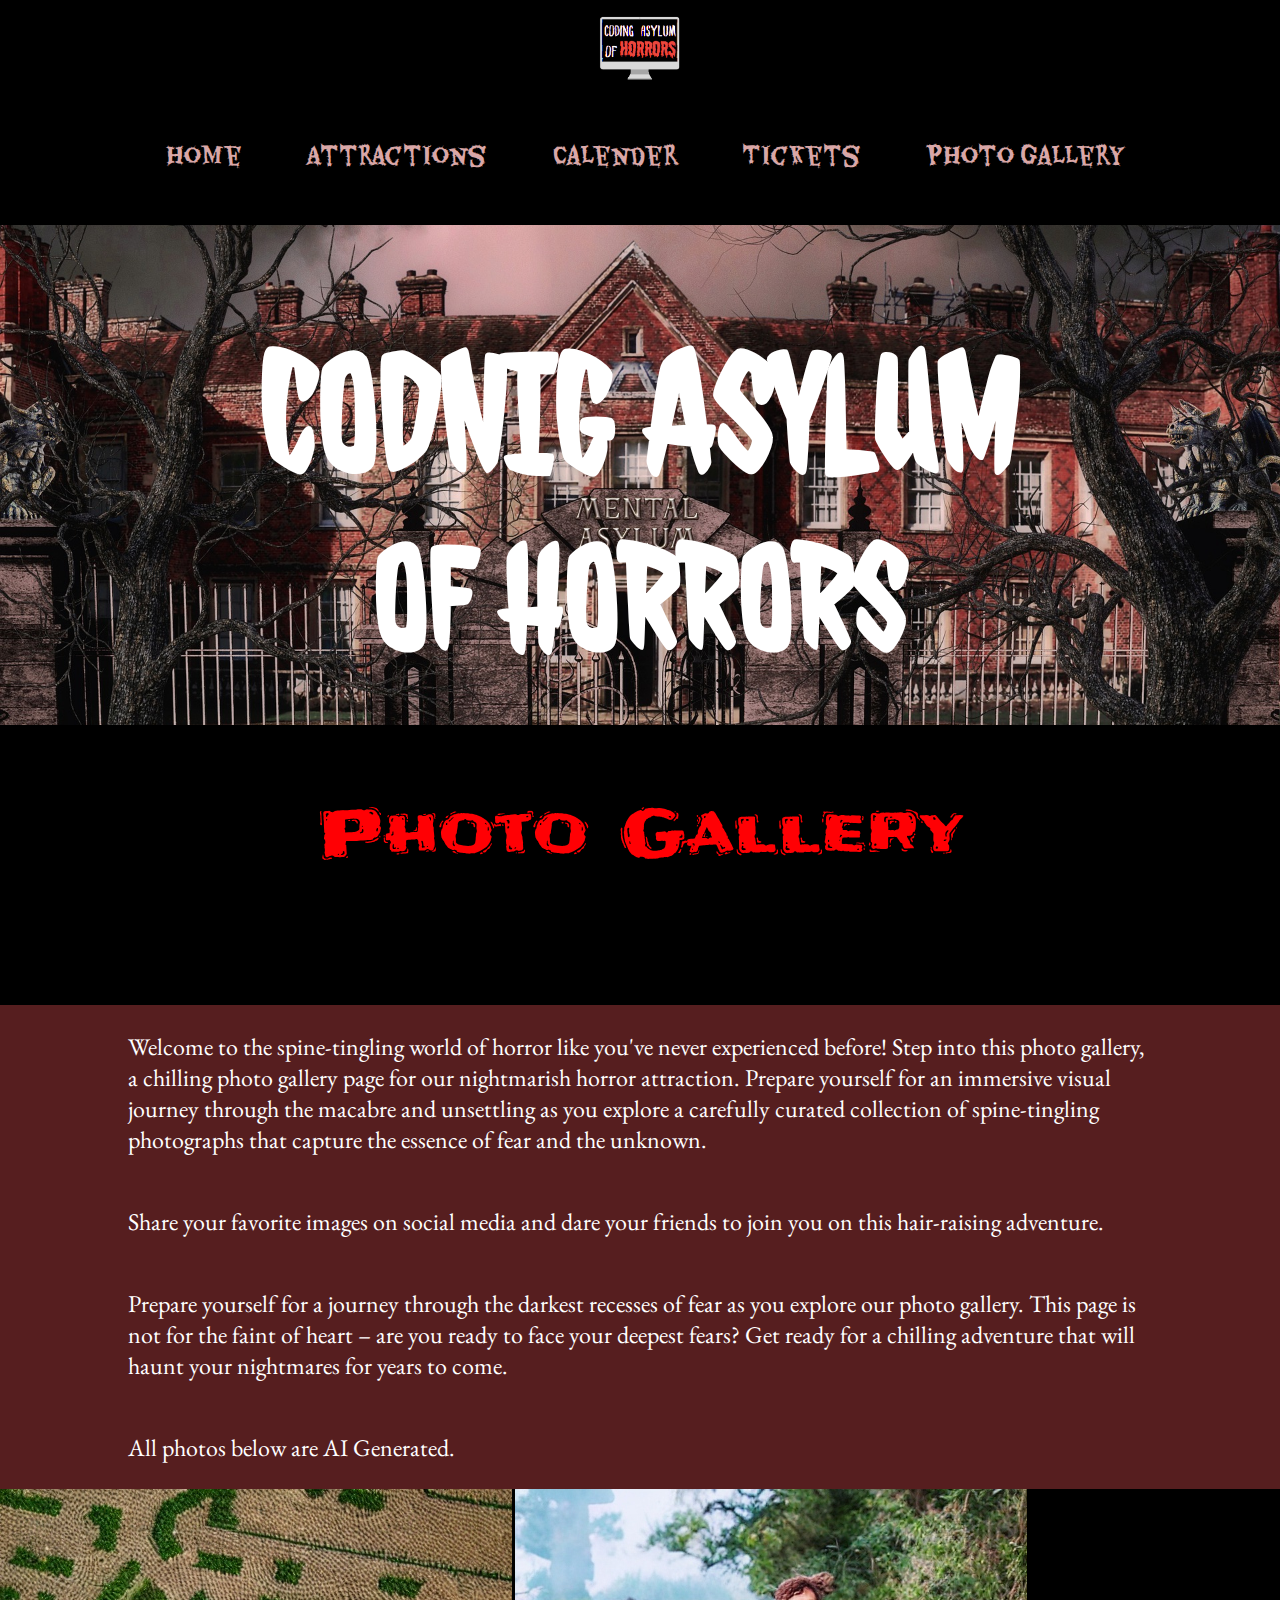
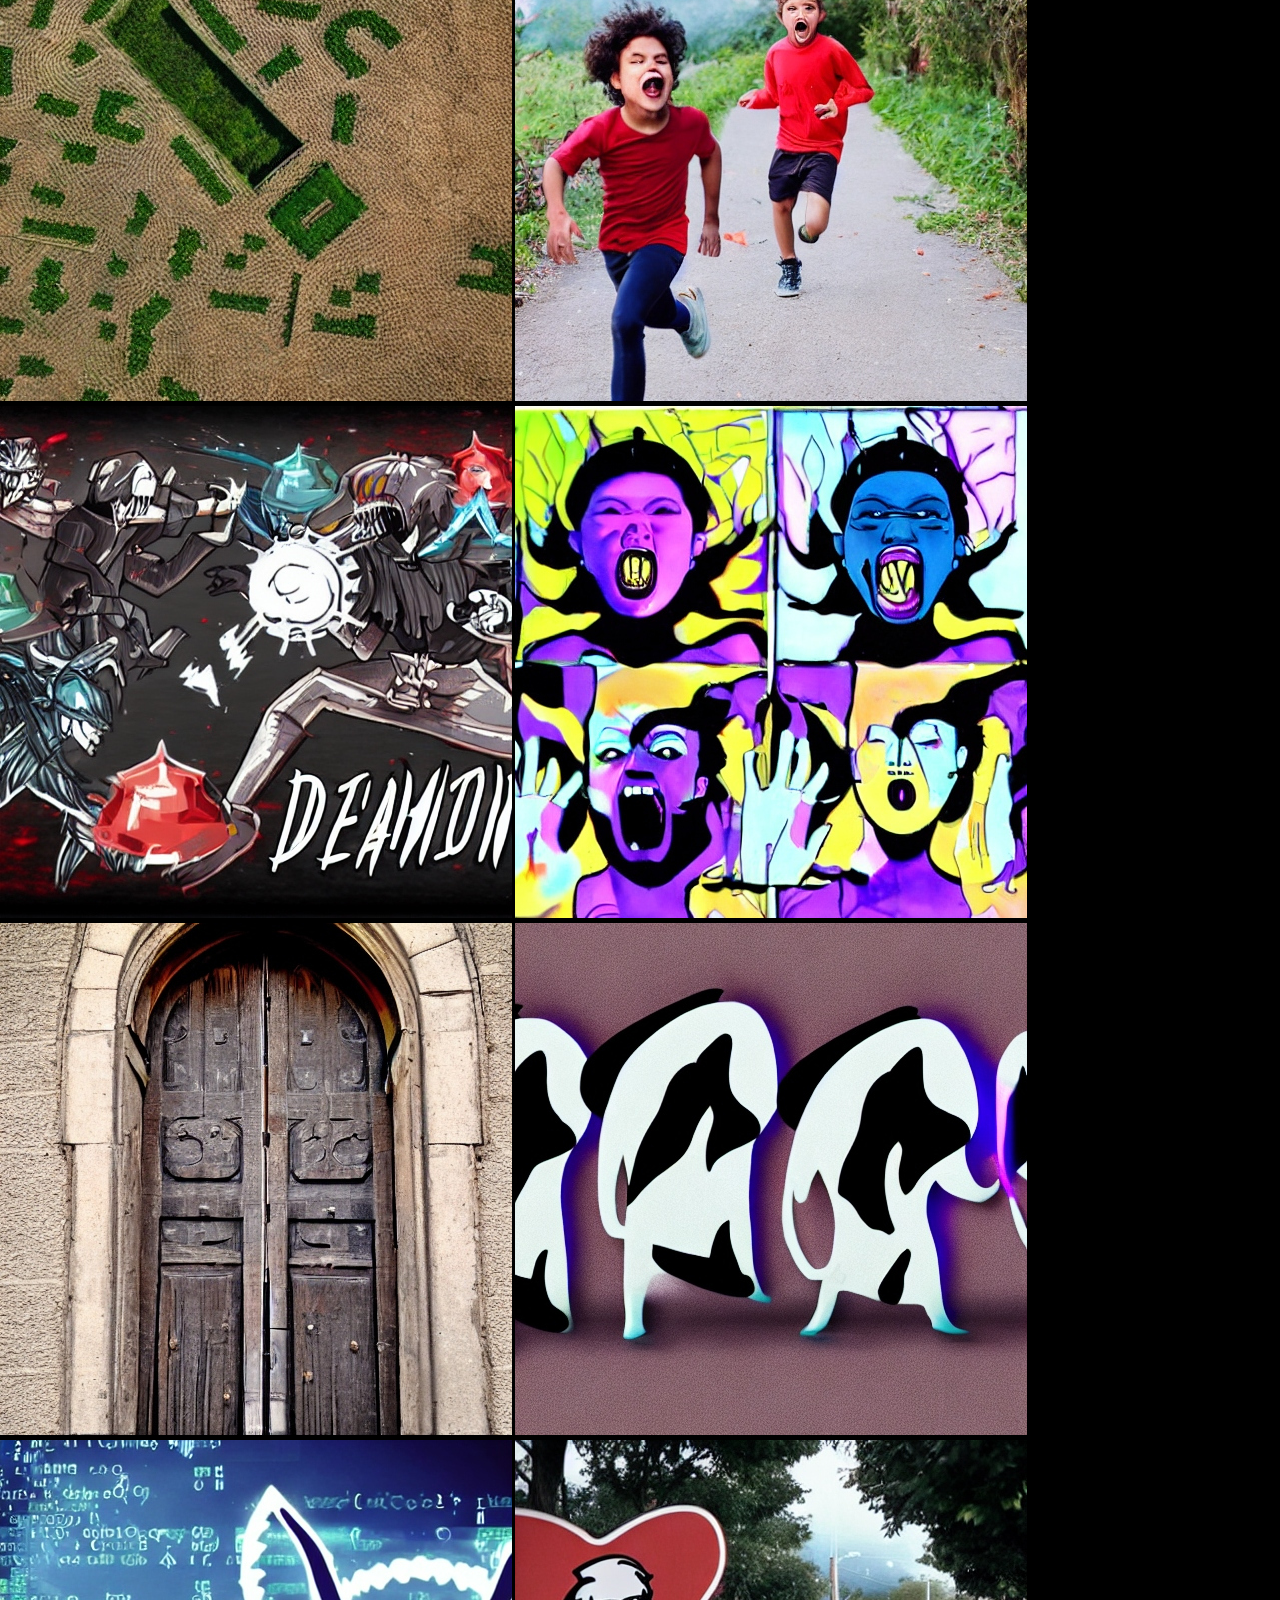
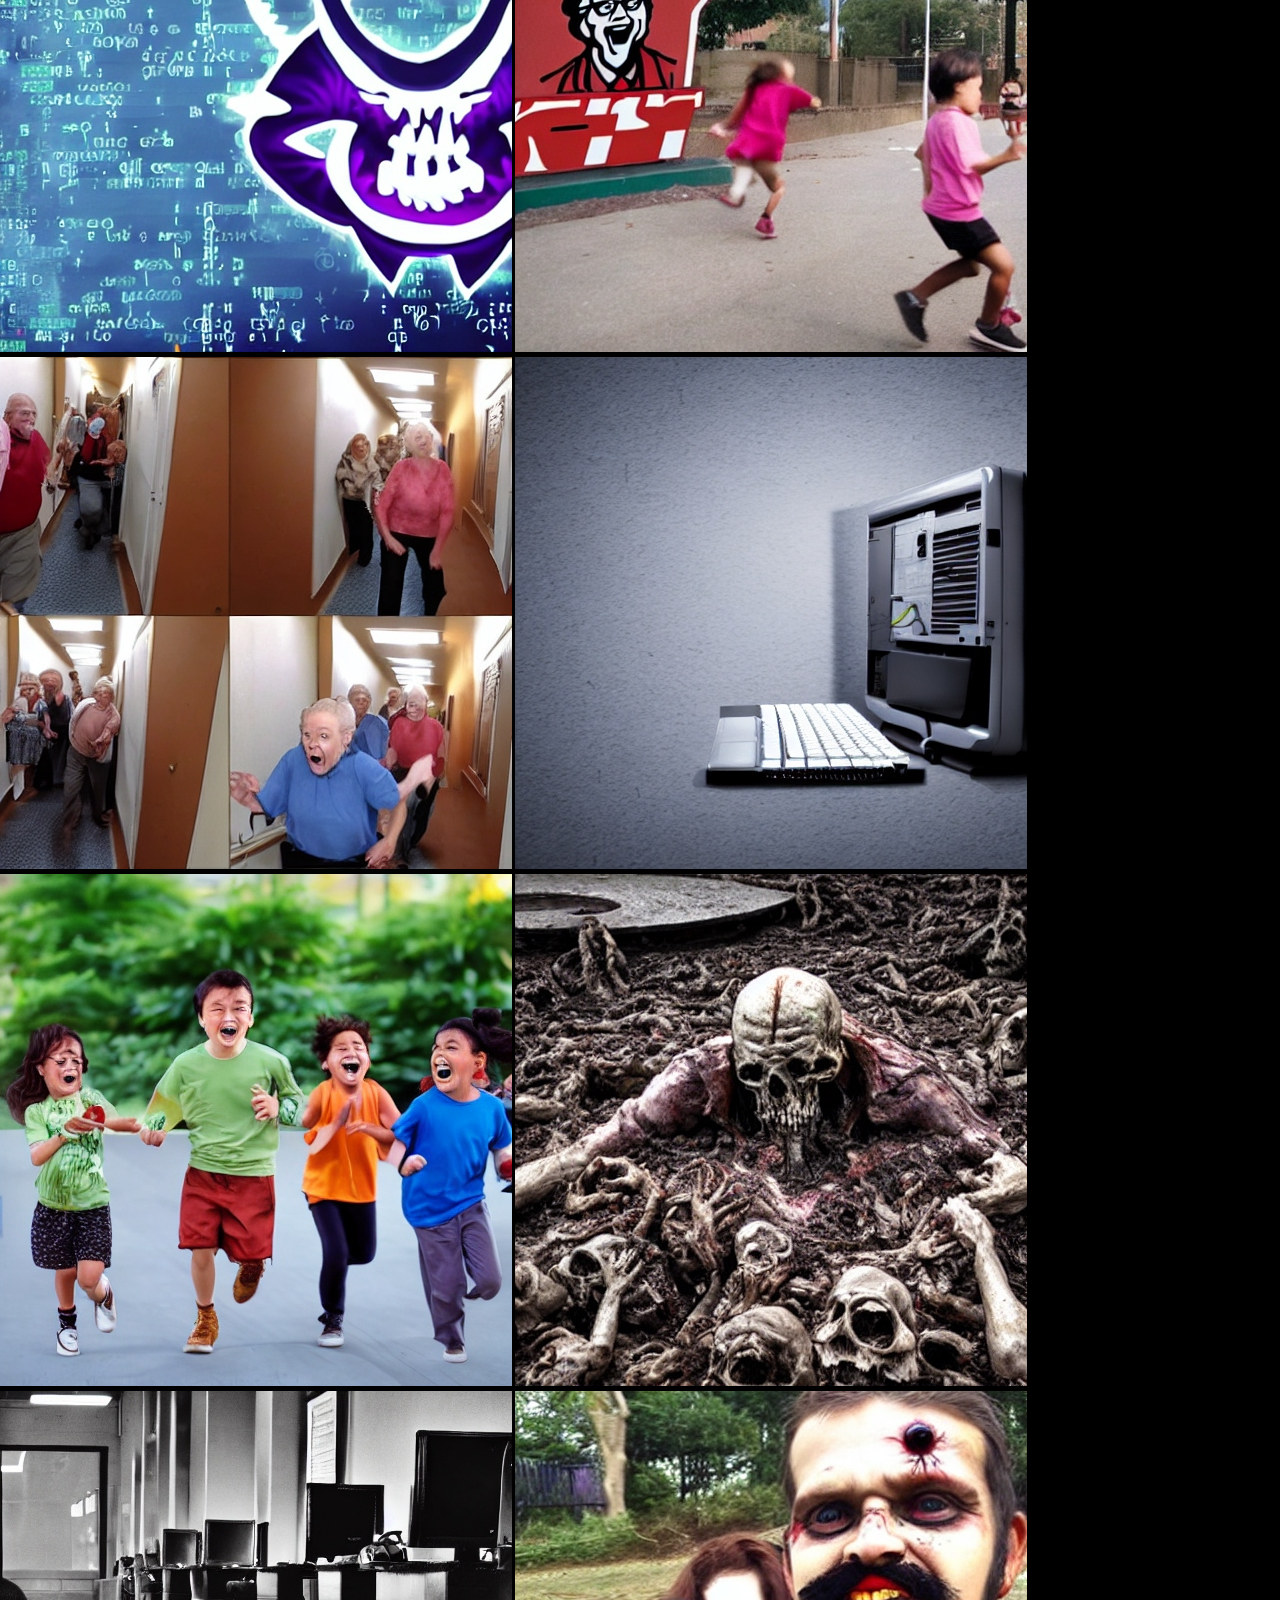
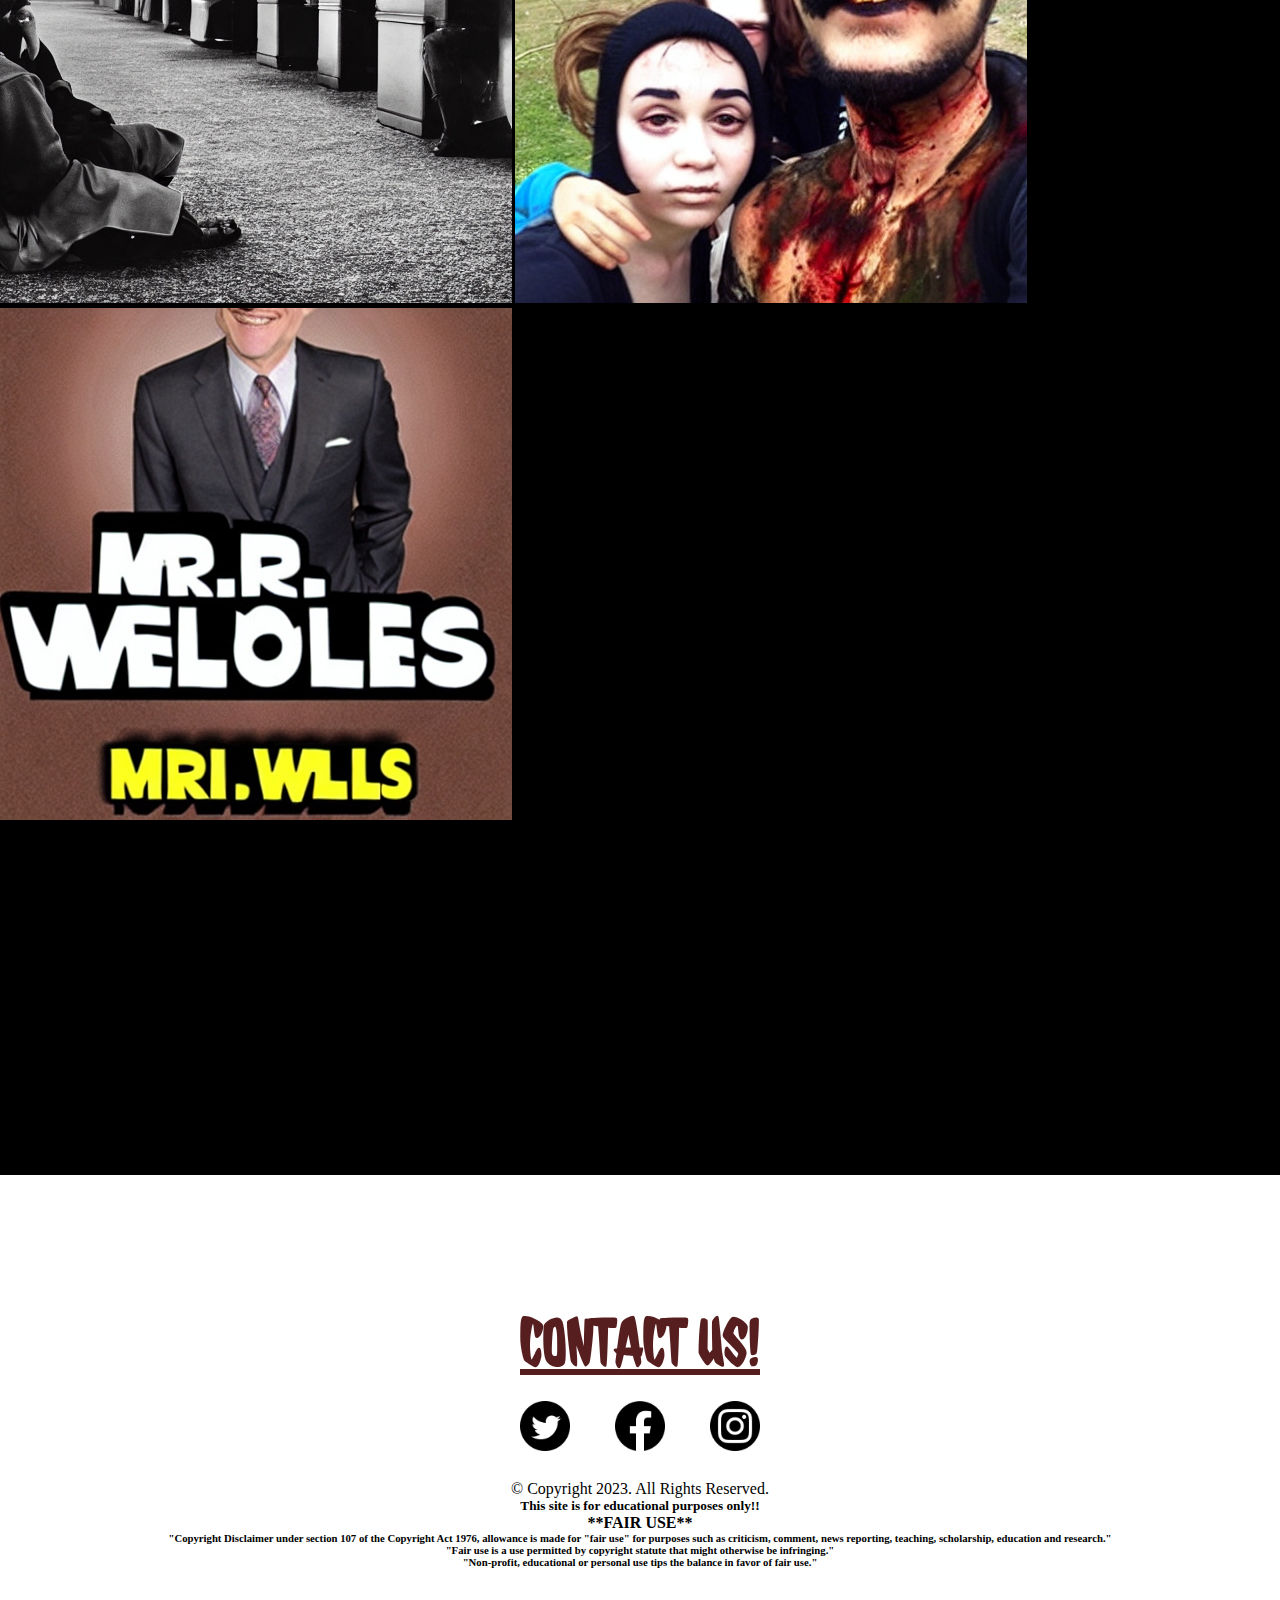
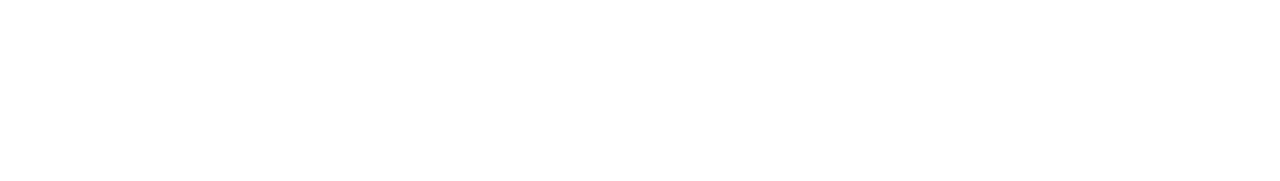
<file: photos.html>
<!doctype html>
<html>
	<head>
		<meta charset="utf-8">
		<title>Asylum: Template</title>
		<link rel="stylesheet" href="css/styles.css">
		<link rel="preconnect" href="https://fonts.googleapis.com">
		<link rel="preconnect" href="https://fonts.gstatic.com" crossorigin>
		<link href="https://fonts.googleapis.com/css2?family=Creepster&family=EB+Garamond&family=Eater&family=Frijole&family=Jolly+Lodger&display=swap" rel="stylesheet">
	</head>

	<body>
		<!-- Mobile Navigation -->
		<nav class="mobile">
			<a href="index.html"><img src="images/logo.png" alt="Logo"></a>
			<ul>
				<li><a href="index.html">Home</a></li>
				<li><a href="attractions.html">Attractions</a></li>
				<li><a href="calender.html">Calender</a></li>
				<li><a href="tickets.html">Tickets</a></li>
				<li><a href="photos.html">Photo Gallery</a></li>
			</ul>
		</nav>
		
		<!-- Tablet / Desktop Navigation -->
		<nav class="tablet-desktop">
			<a href="index.html"><img src="images/logo.png" alt="Logo"></a>
			<ul>
				<li><a href="index.html">Home</a></li>
				<li><a href="attractions.html">Attractions</a></li>
				<li><a href="calender.html">Calender</a></li>
				<li><a href="tickets.html">Tickets</a></li>
				<li><a href="photos.html">Photo Gallery</a></li>
			</ul>
		</nav>
		
		<header>
			<h1>CODNIG ASYLUM</h1>
			<h2>OF HORRORS</h2>
		</header>
		
		<main>
			<blockquote>Photo Gallery</blockquote>
			
			<div id="about">
				<p>Welcome to the spine-tingling world of horror like you've never experienced before! Step into this photo gallery, a chilling photo gallery page for our nightmarish horror attraction. Prepare yourself for an immersive visual journey through the macabre and unsettling as you explore a carefully curated collection of spine-tingling photographs that capture the essence of fear and the unknown.</p>
				<p>Share your favorite images on social media and dare your friends to join you on this hair-raising adventure.</p>
				<p>Prepare yourself for a journey through the darkest recesses of fear as you explore our photo gallery. This page is not for the faint of heart – are you ready to face your deepest fears? Get ready for a chilling adventure that will haunt your nightmares for years to come.</p>
				<p>All photos below are AI Generated.</p>
			</div>
			
			<div id="photo-gallery">
				<img src="images/maze.jpeg" alt="Cryptic Maze">
				<img src="images/children.jpeg" alt="Teenage-Children running away">
				<img src="images/clash.jpeg" alt="Coding demons clashing">
				<img src="images/demon.jpeg" alt="Colorful demons">
				<img src="images/door.jpeg" alt="Exit from asylum">
				<img src="images/groovy-ghost.jpeg" alt="Ghosts doing a little boogie">
				<img src="images/hacker.jpeg" alt="Evil AI Encounter">
				<img src="images/kfc.jpeg" alt="Children running away from KFC Chicken sold at concession stand">
				<img src="images/old-people.jpeg" alt="Old people running away in a hallway">
				<img src="images/puter.jpeg" alt="Computer in ominous area">
				<img src="images/running-children.jpeg" alt="More children running, but these seem weirdly happy">
				<img src="images/skul.jpeg" alt="Bones everywhere">
				<img src="images/torture.jpeg" alt="Man sad while looking at row of computers">
				<img src="images/zombie-selfie.jpeg" alt="Zombie being cool and taking selfie with woman while weird man is photo-bombing in the back">
				<img src="images/mr-wells.jpeg" alt="The man himself">
			</div>
		</main>
		
		<footer>
			<h1><a href="contact.html">CONTACT US!</a></h1>
			
			<a href="https://twitter.com/"><img src="images/twitter-logo.png" alt="Old Twitter Logo"></a>
			<a href="https://www.facebook.com/"><img src="images/facebook-logo.png" alt="Facebook Logo"></a>
			<a href="https://www.instagram.com/"><img src="images/insta-logo.png" alt="Instagram Logo"></a>
			
			<p>&copy; Copyright 2023. All Rights Reserved.</p>
			<h5>This site is for educational purposes only!!</h5>
			<h4>**FAIR USE**</h4>
			<h6>"Copyright Disclaimer under section 107 of the Copyright Act 1976, allowance is made for "fair use" for purposes such as criticism, comment, news reporting, teaching, scholarship, education and research."
			<br>
			"Fair use is a use permitted by copyright statute that might otherwise be infringing."
			<br>
			"Non-profit, educational or personal use tips the balance in favor of fair use."
			</h6>
		</footer>
	</body>
</html>
</file>
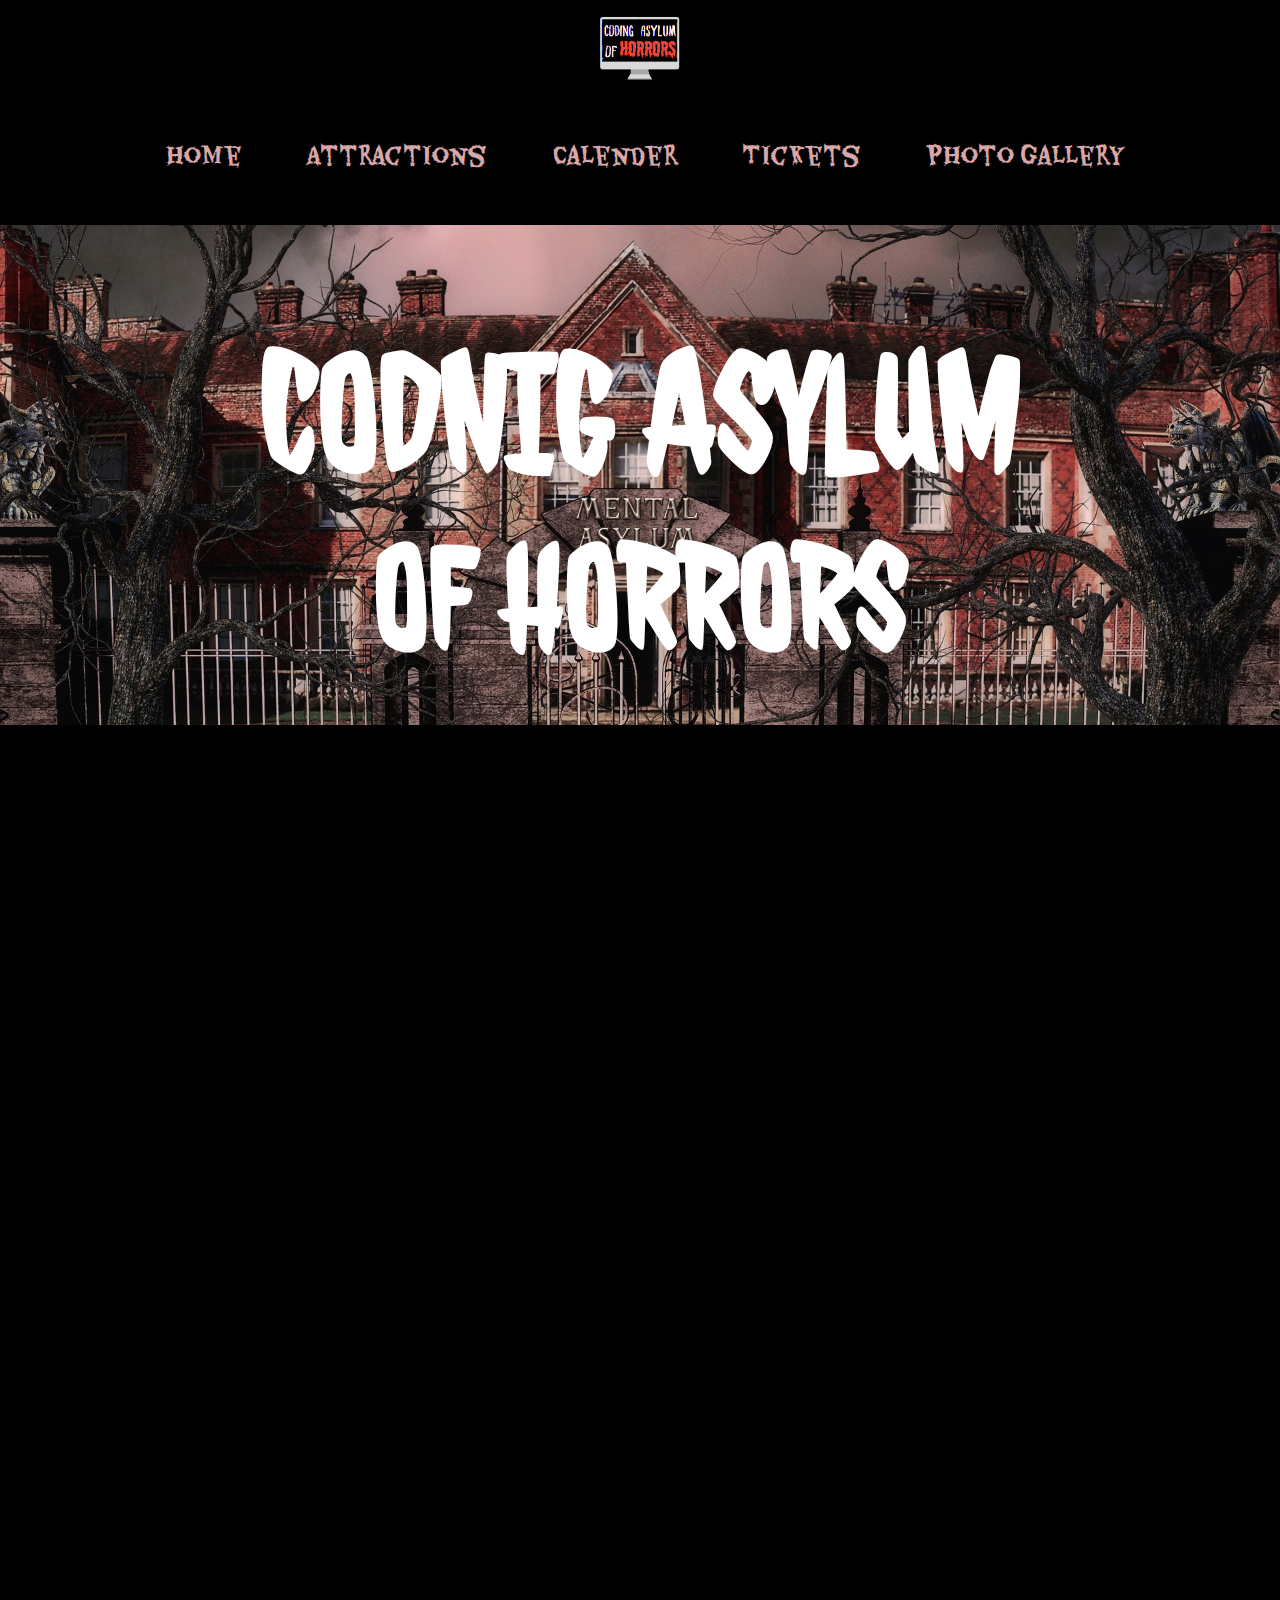
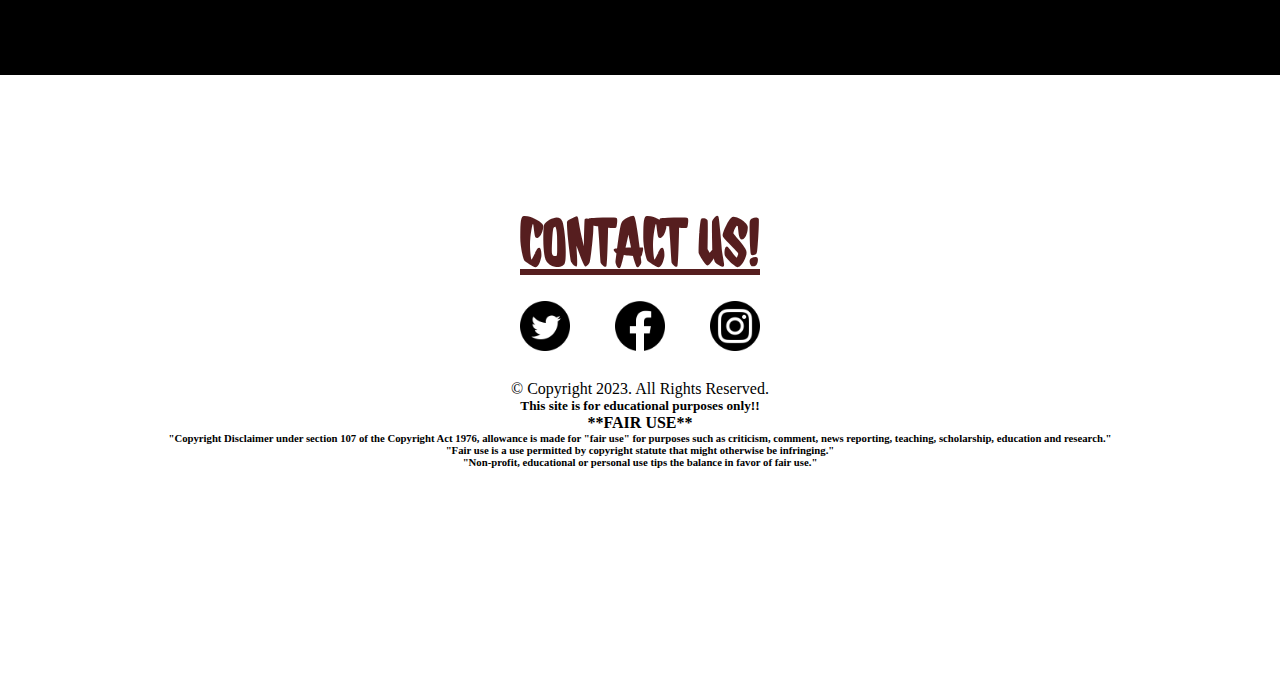
<file: template.html>
<!doctype html>
<html>
	<head>
		<meta charset="utf-8">
		<title>Asylum: Template</title>
		<link rel="stylesheet" href="css/styles.css">
		<link rel="preconnect" href="https://fonts.googleapis.com">
		<link rel="preconnect" href="https://fonts.gstatic.com" crossorigin>
		<link href="https://fonts.googleapis.com/css2?family=Creepster&family=EB+Garamond&family=Eater&family=Frijole&family=Jolly+Lodger&display=swap" rel="stylesheet">
	</head>

	<body>
		<!-- Mobile Navigation -->
		<nav class="mobile">
			<a href="index.html"><img src="images/logo.png" alt="Logo"></a>
			<ul>
				<li><a href="index.html">Home</a></li>
				<li><a href="attractions.html">Attractions</a></li>
				<li><a href="calender.html">Calender</a></li>
				<li><a href="tickets.html">Tickets</a></li>
				<li><a href="photos.html">Photo Gallery</a></li>
			</ul>
		</nav>
		
		<!-- Tablet / Desktop Navigation -->
		<nav class="tablet-desktop">
			<a href="index.html"><img src="images/logo.png" alt="Logo"></a>
			<ul>
				<li><a href="index.html">Home</a></li>
				<li><a href="attractions.html">Attractions</a></li>
				<li><a href="calender.html">Calender</a></li>
				<li><a href="tickets.html">Tickets</a></li>
				<li><a href="photos.html">Photo Gallery</a></li>
			</ul>
		</nav>
		
		<header>
			<h1>CODNIG ASYLUM</h1>
			<h2>OF HORRORS</h2>
		</header>
		
		<main>
			<blockquote></blockquote>
		</main>
		
		<footer>
			<h1><a href="contact.html">CONTACT US!</a></h1>
			
			<a href="https://twitter.com/"><img src="images/twitter-logo.png" alt="Old Twitter Logo"></a>
			<a href="https://www.facebook.com/"><img src="images/facebook-logo.png" alt="Facebook Logo"></a>
			<a href="https://www.instagram.com/"><img src="images/insta-logo.png" alt="Instagram Logo"></a>
			
			<p>&copy; Copyright 2023. All Rights Reserved.</p>
			<h5>This site is for educational purposes only!!</h5>
			<h4>**FAIR USE**</h4>
			<h6>"Copyright Disclaimer under section 107 of the Copyright Act 1976, allowance is made for "fair use" for purposes such as criticism, comment, news reporting, teaching, scholarship, education and research."
			<br>
			"Fair use is a use permitted by copyright statute that might otherwise be infringing."
			<br>
			"Non-profit, educational or personal use tips the balance in favor of fair use."
			</h6>
		</footer>
	</body>
</html>
</file>
<file: css/styles.css>
/* CSS Document */

/*	Fonts: 
	font-family: Creepster, cursive
	font-family: Jolly Lodger, cursive
	font-family: Frijole, cursive
	font-family: Eater, cursive
	font-family: EB Garamond, serif
*/

* {
	margin: 0;
	padding: 0;
	border: 0;
}

.tablet-desktop {
	display: none;
}

body {
	background-color: #000;
}

nav {
	width: 100%;
	height: 350px;
}

nav img {
	width: 100px;
}

nav ul {
	padding-top: 2%;
	padding-bottom: 2%;
	text-align: center;
}

nav ul li {
	border-bottom: 2px ridge #fff;
}

nav ul li a {
	text-decoration: none;
	font-family: 'Eater', cursive;
	font-size: 1.5em;
	color: #D9A7A7;
}

nav a:hover {
	color: #FF0004;
	text-decoration: underline;
}

header {
	background-image: url("../images/asylum-Avalon_Art.jpg");
	background-repeat: no-repeat;
	background-size: cover;
	background-position: center;
	height: 200px;
	width: 100%;
}

header h1 {
	color: #fff;
	font-family: 'Jolly Lodger', cursive;
	text-align: center;
	font-size: 5em;
}

header h2 {
	color: #fff;
	font-family: 'Jolly Lodger', cursive;
	text-align: center;
	font-size: 3em;
}

main {
	color: #fff;
	font-family: 'EB Garamond', serif;
}

blockquote {
	text-align: center;
	padding: 5%;
	font-size: 2.5em;
	font-family: 'Frijole', cursive;
	color: #ff0004;
}

main p {
	text-align: center;
	width: 80%;
	margin: 0 auto;
	font-size: 1.25em;
}

main h4 {
	padding: 4%;
	font-size: 2em;
	color: #D9A7A7;
	font-family: 'Jolly Lodger', cursive;
}

main ul {
	color: #fff;
}

main li {
	padding: 0 5% 5%;
}

main h5 {
	padding-left: 10%;
	font-size: 1.5em;
}

#about {
	width: 85%;
	margin: 0 auto;
	margin-top: 5%;
	background-color: #561E1F;
	border: 5px ridge #fff;
	border-radius: 10px 10px;
}

#about p {
	padding: 2%;
	text-align: left;
}

#calender, #attractions, #tickets {
	text-align: center;
	padding: 5%;
	background-color: #fff;
	width: 300px;
	height: 300px;
	margin: 0 auto;
	margin-top: 5%;
	margin-bottom: 5%;
	border-radius: 30px 30px;
}

#attractions {
	background-image: url("../images/attractions-herm.jpg");
	background-repeat: no-repeat;
	background-size: cover;
	background-position: center;
	border: 5px ridge #fff;
}

h3 {
	padding-top: 100px;
	font-size: 2em;
	padding-bottom: 30px;
}

#attractions a, #calender a, #tickets a {
	background-color: #fff;
	padding: 5%;
	border-radius: 10px 10px;
	text-decoration: none;
	font-family: 'Jolly Lodger', cursive;
	font-size: 1.5em;
	color: #561E1F;
}

#attractions a:hover, #calender a:hover, #tickets a:hover {
	text-decoration: underline;
}

#calender {
	background-image: url("../images/calender-JordanStimpson.jpg");
	background-repeat: no-repeat;
	background-size: cover;
	background-position: center;
	border: 5px ridge #fff;
}

#tickets {
	background-image: url("../images/tickets-Bovv3R.jpg");
	background-repeat: no-repeat;
	background-size: cover;
	background-position: center;
	border: 5px ridge #fff;
}

.map {
	margin: 0 auto;
	display: block;
	width: 300px;
	height: 300px;
	padding: 5%;
}

#ticket-button {
	text-align: center;
	padding: 10%;
}

#ticket-button p {
	padding-bottom: 40px;
	font-size: 2.5em;
}

#ticket-button a {
	font-size: 1.5em;
	margin-top: 10px;
	padding: 5%;
	background-color: #fff;
	border-radius: 10px 10px;
	text-decoration: none;
	font-family: 'Jolly Lodger', cursive;
	color: #561E1F;
}

#ticket-button a:hover {
	text-decoration: underline;
	color: #ff0004;
}

form {
	margin: 0 auto;
	padding: 5%;
}

td {
	text-align: left;
	font-size: 2.5em;
	padding: 1%;
	font-family: 'Jolly Lodger', cursive;
}

input {
	padding: 2%;
	border: 2px solid #ff0004;
	border-radius: 10px 10px;
	width: 100%;
}

.btn {
	padding: 2%;
	font-size: 1em;
	border-radius: 15px 15px;
	margin-top: 50px;
	width: 35%;
	font-family: 'Jolly Lodger', cursive;
}

.btn:hover {
	background-color: #ff0004;
	border: 2px solid #fff;
}

footer {
	color: #000;
	text-align: center;
	height: 400px;
	padding: 10%;
	background-color: #fff;
}

footer img {
	width: 50px;
	padding: 2%;
}

footer a {
	font-family: 'Jolly Lodger', cursive;
	color: #561E1F;
	text-align: center;
	font-size: 2em;
}

@media screen and (min-width: 730px), print {
	.mobile {
		display: none;
	}
	
	.tablet-desktop {
		display: block;
	}
	
	header h1 {
		padding-top: 5%;
		font-size: 7em;
	}
	
	header h2 {
		font-size: 5em;
	}
	
	nav {
		text-align: center;
		height: 200px;
		font-size: 0.75em;
	}
	
	nav ul {
		padding: 2%;
		padding-top: 0.5%;
	}
	
	nav ul li {
		display: inline-block;
		border: none;
		padding: 2%;
	}
	
	header {
		height: 300px;
	}
	
	main {
		min-height: 600px;
	}
	
	blockquote {
		font-size: 4em;
	}
	
	main p {
		font-size: 2em;
	}
	
	main h4 {
		font-size: 3em;
	}
	
	main li {
		font-size: 1.5em;
	}
	
	#about {
		width: 100%;
		border: none;
		border-radius: 0;
		font-size: 1.5em;
	}
	
	#about p {
		font-size: 1em;
	}
	
	#attractions, #calender, #tickets {
		float: left;
		width: 23.3%;
		height: 275px;
		border: none;
		border-radius: 0;
	}
	
	h3 {
		font-size: 1.7em;
		padding-top: 75px;
	}
	
	main h5 {
		padding-left: 175px;
		font-size: 2.5em;
	}
	
	.map {
		width: 600px;
		height: 600px;
	}
	
	#ticket-button p {
		font-size: 4em;
		padding-bottom: 100px;
		text-align: center;
	}
	
	#ticket-button a {
		font-size: 3em;
	}
	
	footer {
		height: 350px;
		border-top: 350px #000 solid;
	}
}

@media screen and (min-width: 1035px), print {
	nav {
		font-size: 1em;
		height: 225px;
	}
	
	nav ul li {
		padding-left: 3%;
		font-size: 1em;
	}
	
	header {
		height: 500px;
	}
	
	header h1 {
		padding-top: 7%;
		font-size: 10em;
	}
	
	header h2 {
		font-size: 9em;
	}
	
	main p {
		text-align: center;
		font-size: 2.5em;
	}
	
	#attractions, #calender, #tickets {
		height: 325px;
	}
	
	h3 {
		font-size: 3em;
	}
	
	main h4 {
		text-align: center;
	}
	
	main h5 {
		text-align: center;
		padding: 0;
	}
	
	#attractions a, #calender a, #tickets a {
		padding: 5%;
		border-radius: 10px 10px;
		text-decoration: none;
		font-family: 'Jolly Lodger', cursive;
		font-size: 2em;
		color: #561E1F;
	}
}




































































/*cody was here*/
</file>
